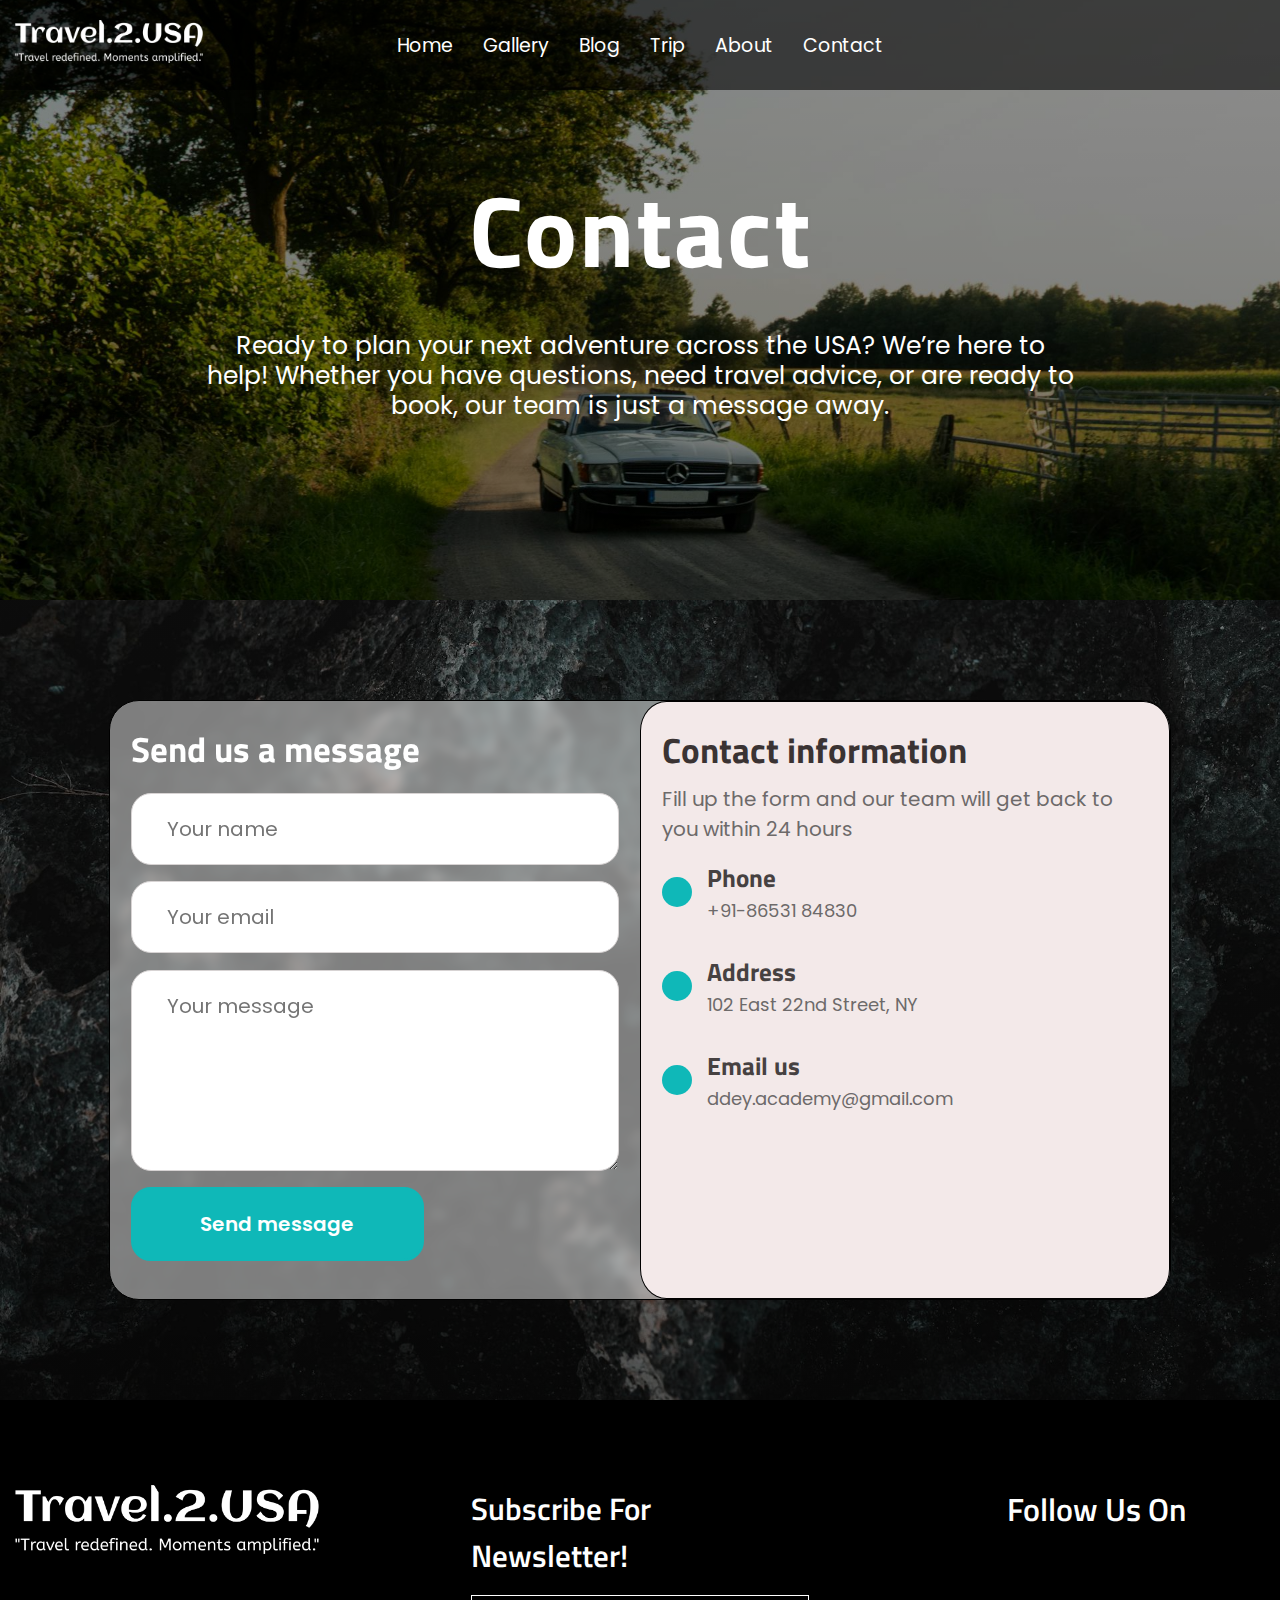
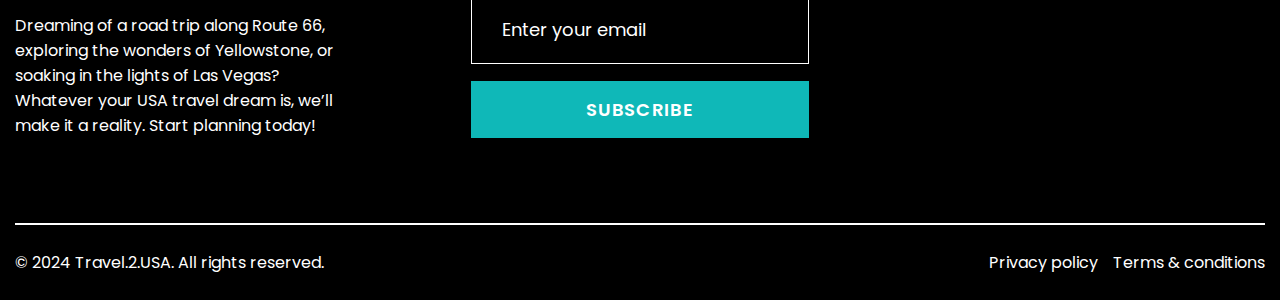
<file: contact.html>
<!DOCTYPE html>
<html lang="en">
  <head>
    <!-- meta info  -->
    <meta charset="UTF-8" />
    <meta name="viewport" content="width=device-width, initial-scale=1.0" />
    <meta name="description" content="USA travelling website" />
    <!-- title  -->
    <title>Travel.2.USA</title>
    <!-- website icon  -->
    <link rel="icon" type="image/png" href="./IMG/web-icon.png" />
    <!-- CSS Link  -->
    <link rel="stylesheet" href="./CSS/style.css" />
    <!-- Contact page CSS link  -->
    <link rel="stylesheet" href="./CSS/contact.style.css" />
    <!-- Responsive CSS link  -->
    <link rel="stylesheet" href="./CSS/responsive.css" />
    <!-- contact page responsive css link  -->
    <link rel="stylesheet" href="./CSS/contact.responsive.css" />
    <!-- Google fonts CDN  -->
    <link rel="preconnect" href="https://fonts.googleapis.com" />
    <link rel="preconnect" href="https://fonts.gstatic.com" crossorigin />
    <link
      href="https://fonts.googleapis.com/css2?family=Titillium+Web:ital,wght@0,200;0,300;0,400;0,600;0,700;0,900;1,200;1,300;1,400;1,600;1,700&display=swap"
      rel="stylesheet"
    />
    <link rel="preconnect" href="https://fonts.googleapis.com" />
    <link rel="preconnect" href="https://fonts.gstatic.com" crossorigin />
    <link
      href="https://fonts.googleapis.com/css2?family=Poppins:ital,wght@0,100;0,200;0,300;0,400;0,500;0,600;0,700;0,800;0,900;1,100;1,200;1,300;1,400;1,500;1,600;1,700;1,800;1,900&display=swap"
      rel="stylesheet"
    />
    <!-- Font awesome CDN  -->
    <link
      rel="stylesheet"
      href="https://cdnjs.cloudflare.com/ajax/libs/font-awesome/6.6.0/css/all.min.css"
      integrity="sha512-Kc323vGBEqzTmouAECnVceyQqyqdsSiqLQISBL29aUW4U/M7pSPA/gEUZQqv1cwx4OnYxTxve5UMg5GT6L4JJg=="
      crossorigin="anonymous"
      referrerpolicy="no-referrer"
    />
    <!-- Swiper CSS  -->
    <link
      rel="stylesheet"
      href="https://cdn.jsdelivr.net/npm/swiper@11/swiper-bundle.min.css"
    />
  </head>
  <body>
    <!-- header  -->
    <header>
      <!-- Navbar  -->
      <nav class="navbar">
        <div class="container">
          <div class="logo">
            <a href="./index.html"
              ><img src="./IMG/logo-white.png" alt="logo-black"
            /></a>
          </div>
          <div class="nav-menu">
            <ul>
              <li><a href="./index.html">Home</a></li>
              <li><a href="./gallery.html">Gallery</a></li>
              <li><a href="./blog.html">Blog</a></li>
              <li><a href="./trip.html">Trip</a></li>
              <li><a href="./about.html">About</a></li>
              <li><a href="./contact.html">Contact</a></li>
            </ul>
          </div>
          <div class="log-in-btn">
            <a href="./signin.html"><i class="fa-solid fa-circle-user"></i></a>
            <i class="ico fa-solid fa-bars-staggered"></i>
          </div>
        </div>
      </nav>
    </header>
    <!-- main  -->
    <main>
      <!-- Contact Banner Section  -->
      <section class="contact-banner">
        <div class="container">
          <div class="row">
            <h1>Contact</h1>
            <p>
              Ready to plan your next adventure across the USA? We’re here to
              help! Whether you have questions, need travel advice, or are ready
              to book, our team is just a message away.
            </p>
          </div>
        </div>
      </section>
      <!-- contact form section  -->
      <section class="contact-form">
        <div class="container">
          <div class="row">
            <div class="row-contact">
              <div class="row-left">
                <h2>Send us a message</h2>
                <div class="form-content">
                  <form
                    action="https://formsubmit.co/deydebjit2000@gmail.com"
                    method="post"
                  >
                    <input
                      type="text"
                      name="name"
                      placeholder="Your name"
                      required
                    />
                    <input
                      type="email"
                      name="email"
                      placeholder="Your email"
                      required
                    />
                    <input type="hidden" name="_template" value="table" />
                    <textarea
                      name="text"
                      name="msg"
                      placeholder="Your message"
                    ></textarea>
                    <button type="submit">Send message</button>
                  </form>
                </div>
              </div>
              <div class="row-right">
                <div class="headings">
                  <h3>Contact information</h3>
                  <p>
                    Fill up the form and our team will get back to you within 24
                    hours
                  </p>
                </div>
                <div class="info">
                  <i class="fa-solid fa-phone"></i>
                  <div class="info-text">
                    <h4>Phone</h4>
                    <p>+91-86531 84830</p>
                  </div>
                </div>
                <div class="info">
                  <i class="fa-solid fa-map"></i>
                  <div class="info-text">
                    <h4>Address</h4>
                    <p>102 East 22nd Street, NY</p>
                  </div>
                </div>
                <div class="info">
                  <i class="fa-solid fa-envelope"></i>
                  <div class="info-text">
                    <h4>Email us</h4>
                    <p>ddey.academy@gmail.com</p>
                  </div>
                </div>
                <div class="btns">
                  <ul>
                    <li>
                      <a href="https://www.facebook.com/"
                        ><i class="fa-brands fa-facebook"></i
                      ></a>
                    </li>
                    <li>
                      <a href="https://www.instagram.com/"
                        ><i class="fa-brands fa-instagram"></i
                      ></a>
                    </li>
                    <li>
                      <a href="https://www.linkedin.com/"
                        ><i class="fa-brands fa-linkedin"></i
                      ></a>
                    </li>
                  </ul>
                </div>
              </div>
            </div>
          </div>
        </div>
      </section>
    </main>
    <!-- footer  -->
    <footer>
      <div class="footer">
        <div class="container">
          <div class="row">
            <div class="footer-info">
              <figure>
                <img src="./IMG/logo-white.png" alt="logo-white" />
              </figure>
              <p>
                Dreaming of a road trip along Route 66, exploring the wonders of
                Yellowstone, or soaking in the lights of Las Vegas? Whatever
                your USA travel dream is, we’ll make it a reality. Start
                planning today!
              </p>
            </div>
            <div class="footer-form">
              <p class="head">Subscribe for newsletter!</p>
              <form>
                <input type="email" placeholder="Enter your email" required />
              </form>
              <a href="#">Subscribe</a>
            </div>
            <div class="footer-btns">
              <p class="head">Follow us on</p>
              <ul>
                <li>
                  <a href="https://www.facebook.com/"
                    ><i class="fa-brands fa-facebook"></i
                  ></a>
                </li>
                <li>
                  <a href="https://www.instagram.com/"
                    ><i class="fa-brands fa-instagram"></i
                  ></a>
                </li>
                <li>
                  <a href="https://x.com/"
                    ><i class="fa-brands fa-x-twitter"></i
                  ></a>
                </li>
                <li>
                  <a href="https://www.youtube.com/"
                    ><i class="fa-brands fa-youtube"></i
                  ></a>
                </li>
                <li>
                  <a href="https://telegram.org/"
                    ><i class="fa-brands fa-telegram"></i
                  ></a>
                </li>
              </ul>
            </div>
          </div>
          <div class="footer-text">
            <p>&copy; 2024 Travel.2.USA. All rights reserved.</p>
            <div class="btns">
              <ul>
                <li><a href="#">Privacy policy</a></li>
                <li><a href="#">Terms & conditions</a></li>
              </ul>
            </div>
          </div>
        </div>
      </div>
    </footer>

    <!-- Jquery CDN link  -->
    <script
      src="https://cdnjs.cloudflare.com/ajax/libs/jquery/3.7.1/jquery.min.js"
      integrity="sha512-v2CJ7UaYy4JwqLDIrZUI/4hqeoQieOmAZNXBeQyjo21dadnwR+8ZaIJVT8EE2iyI61OV8e6M8PP2/4hpQINQ/g=="
      crossorigin="anonymous"
      referrerpolicy="no-referrer"
    ></script>

    <!-- JS link  -->
    <script src="./JS/script.jquery.js"></script>
  </body>
</html>
</file>
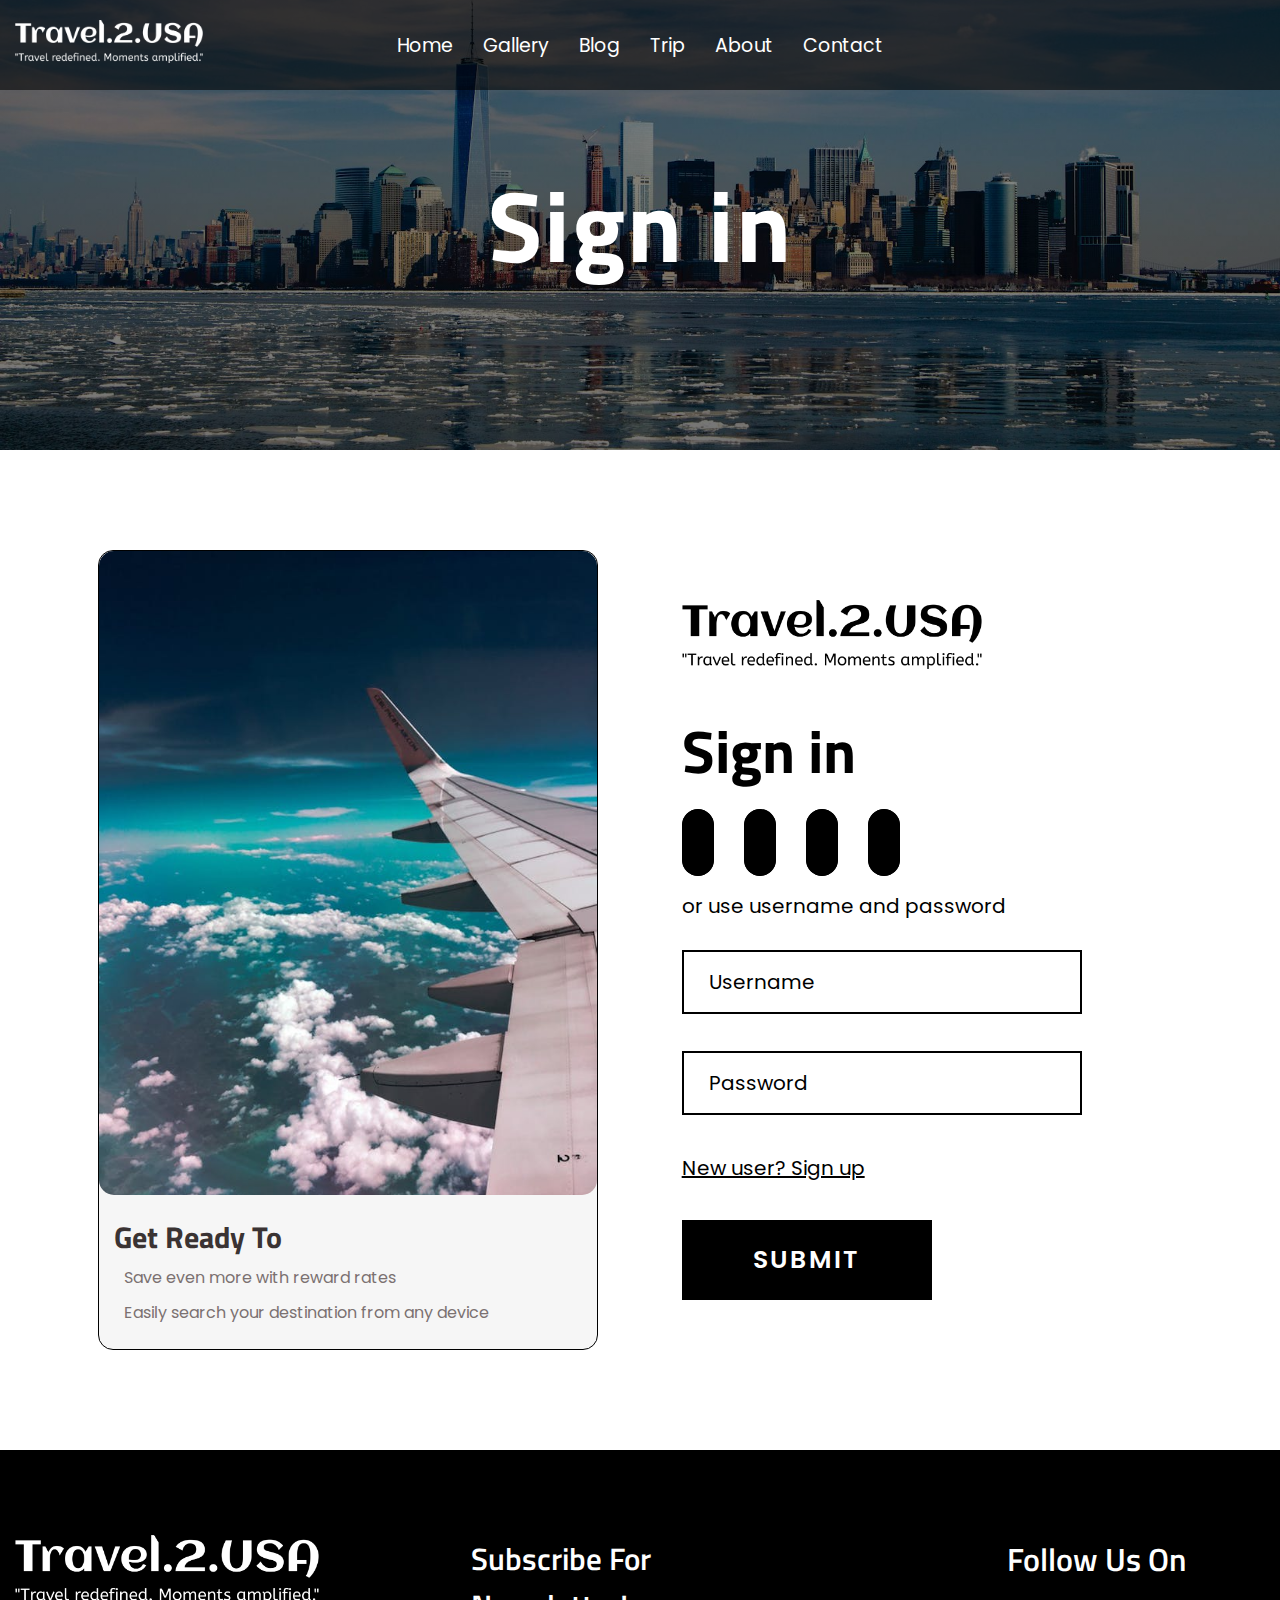
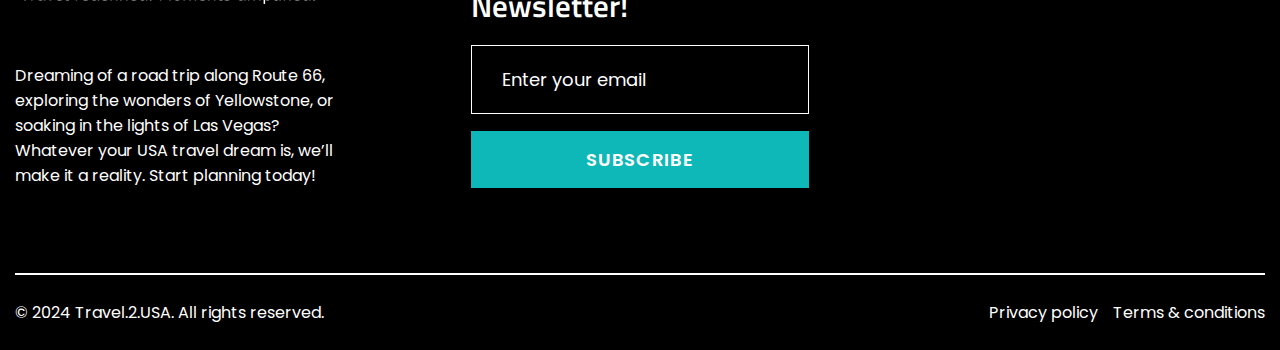
<file: signin.html>
<!DOCTYPE html>
<html lang="en">
  <head>
    <!-- meta info  -->
    <meta charset="UTF-8" />
    <meta name="viewport" content="width=device-width, initial-scale=1.0" />
    <meta name="description" content="USA travelling website" />
    <!-- title  -->
    <title>Travel.2.USA</title>
    <!-- website icon  -->
    <link rel="icon" type="image/png" href="./IMG/web-icon.png" />
    <!-- CSS Link  -->
    <link rel="stylesheet" href="./CSS/style.css" />
    <!-- Signin page CSS link  -->
    <link rel="stylesheet" href="./CSS/signin.style.css" />
    <!-- Responsive CSS link  -->
    <link rel="stylesheet" href="./CSS/responsive.css" />
    <!-- Signin page responsive CSS link  -->
    <link rel="stylesheet" href="./CSS/signin.responsive.css">
    <!-- Google fonts CDN  -->
    <link rel="preconnect" href="https://fonts.googleapis.com" />
    <link rel="preconnect" href="https://fonts.gstatic.com" crossorigin />
    <link
      href="https://fonts.googleapis.com/css2?family=Titillium+Web:ital,wght@0,200;0,300;0,400;0,600;0,700;0,900;1,200;1,300;1,400;1,600;1,700&display=swap"
      rel="stylesheet"
    />
    <link rel="preconnect" href="https://fonts.googleapis.com" />
    <link rel="preconnect" href="https://fonts.gstatic.com" crossorigin />
    <link
      href="https://fonts.googleapis.com/css2?family=Poppins:ital,wght@0,100;0,200;0,300;0,400;0,500;0,600;0,700;0,800;0,900;1,100;1,200;1,300;1,400;1,500;1,600;1,700;1,800;1,900&display=swap"
      rel="stylesheet"
    />
    <!-- Font awesome CDN  -->
    <link
      rel="stylesheet"
      href="https://cdnjs.cloudflare.com/ajax/libs/font-awesome/6.6.0/css/all.min.css"
      integrity="sha512-Kc323vGBEqzTmouAECnVceyQqyqdsSiqLQISBL29aUW4U/M7pSPA/gEUZQqv1cwx4OnYxTxve5UMg5GT6L4JJg=="
      crossorigin="anonymous"
      referrerpolicy="no-referrer"
    />
  </head>
  <body>
    <!-- header  -->
    <header>
      <!-- Navbar  -->
      <nav class="navbar">
        <div class="container">
          <div class="logo">
            <a href="./index.html"
              ><img src="./IMG/logo-white.png" alt="logo-black"
            /></a>
          </div>
          <div class="nav-menu">
            <ul>
              <li><a href="./index.html">Home</a></li>
              <li><a href="./gallery.html">Gallery</a></li>
              <li><a href="./blog.html">Blog</a></li>
              <li><a href="./trip.html">Trip</a></li>
              <li><a href="./about.html">About</a></li>
              <li><a href="./contact.html">Contact</a></li>
            </ul>
          </div>
          <div class="log-in-btn">
            <a href="./signin.html"><i class="fa-solid fa-circle-user"></i></a>
            <i class="ico fa-solid fa-bars-staggered"></i>
          </div>
        </div>
      </nav>
    </header>
    <!-- main  -->
    <main>
      <!-- Signin Banner Section  -->
      <section class="signin-banner">
        <div class="container">
          <div class="row">
            <h1>Sign in</h1>
          </div>
        </div>
      </section>
      <!-- Signin Form section  -->
      <section class="signin-form">
        <div class="container">
          <div class="row">
            <div class="row-left">
              <figure>
                <img src="./IMG/login-banner.jpg" alt="login-banner" />
              </figure>
              <div class="info">
                <h2>Get ready to</h2>
                <ul>
                  <li>
                    <i class="fa-solid fa-check"></i> Save even more with reward
                    rates
                  </li>
                  <li>
                    <i class="fa-solid fa-check"></i> Easily search your
                    destination from any device
                  </li>
                </ul>
              </div>
            </div>
            <div class="row-right">
              <figure>
                <img src="./IMG/logo-black.png" alt="logo-black" />
              </figure>
              <h3>Sign in</h3>
              <ul>
                <li>
                  <a href="https://www.facebook.com/"><i class="fa-brands fa-facebook"></i></a>
                </li>
                <li>
                  <a href="https://www.instagram.com/"><i class="fa-brands fa-instagram"></i></a>
                </li>
                <li>
                  <a href="https://x.com/"><i class="fa-brands fa-x-twitter"></i></a>
                </li>
                <li>
                  <a href="https://www.google.co.in/"><i class="fa-brands fa-google"></i></a>
                </li>
              </ul>
              <p>or use username and password</p>
              <form>
                <input type="text" placeholder="Username" />
                <input type="password" placeholder="Password" />
                <a href="./signup.html">New user? Sign up</a>
                <input type="submit" value="Submit" />
              </form>
            </div>
          </div>
        </div>
      </section>
    </main>
    <!-- footer  -->
    <footer>
      <div class="footer">
        <div class="container">
          <div class="row">
            <div class="footer-info">
              <figure>
                <img src="./IMG/logo-white.png" alt="logo-white" />
              </figure>
              <p>
                Dreaming of a road trip along Route 66, exploring the wonders of
                Yellowstone, or soaking in the lights of Las Vegas? Whatever
                your USA travel dream is, we’ll make it a reality. Start
                planning today!
              </p>
            </div>
            <div class="footer-form">
              <p class="head">Subscribe for newsletter!</p>
              <form>
                <input type="email" placeholder="Enter your email" required />
              </form>
              <a href="#">Subscribe</a>
            </div>
            <div class="footer-btns">
              <p class="head">Follow us on</p>
              <ul>
                <li>
                  <a href="https://www.facebook.com/"><i class="fa-brands fa-facebook"></i></a>
                </li>
                <li>
                  <a href="https://www.instagram.com/"><i class="fa-brands fa-instagram"></i></a>
                </li>
                <li>
                  <a href="https://www.x.com/"><i class="fa-brands fa-x-twitter"></i></a>
                </li>
                <li>
                  <a href="https://www.youtube.com/"><i class="fa-brands fa-youtube"></i></a>
                </li>
                <li>
                  <a href="https://www.telegram.org/"><i class="fa-brands fa-telegram"></i></a>
                </li>
              </ul>
            </div>
          </div>
          <div class="footer-text">
            <p>&copy; 2024 Travel.2.USA. All rights reserved.</p>
            <div class="btns">
              <ul>
                <li><a href="#">Privacy policy</a></li>
                <li><a href="#">Terms & conditions</a></li>
              </ul>
            </div>
          </div>
        </div>
      </div>
    </footer>
  </body>
</html>
</file>
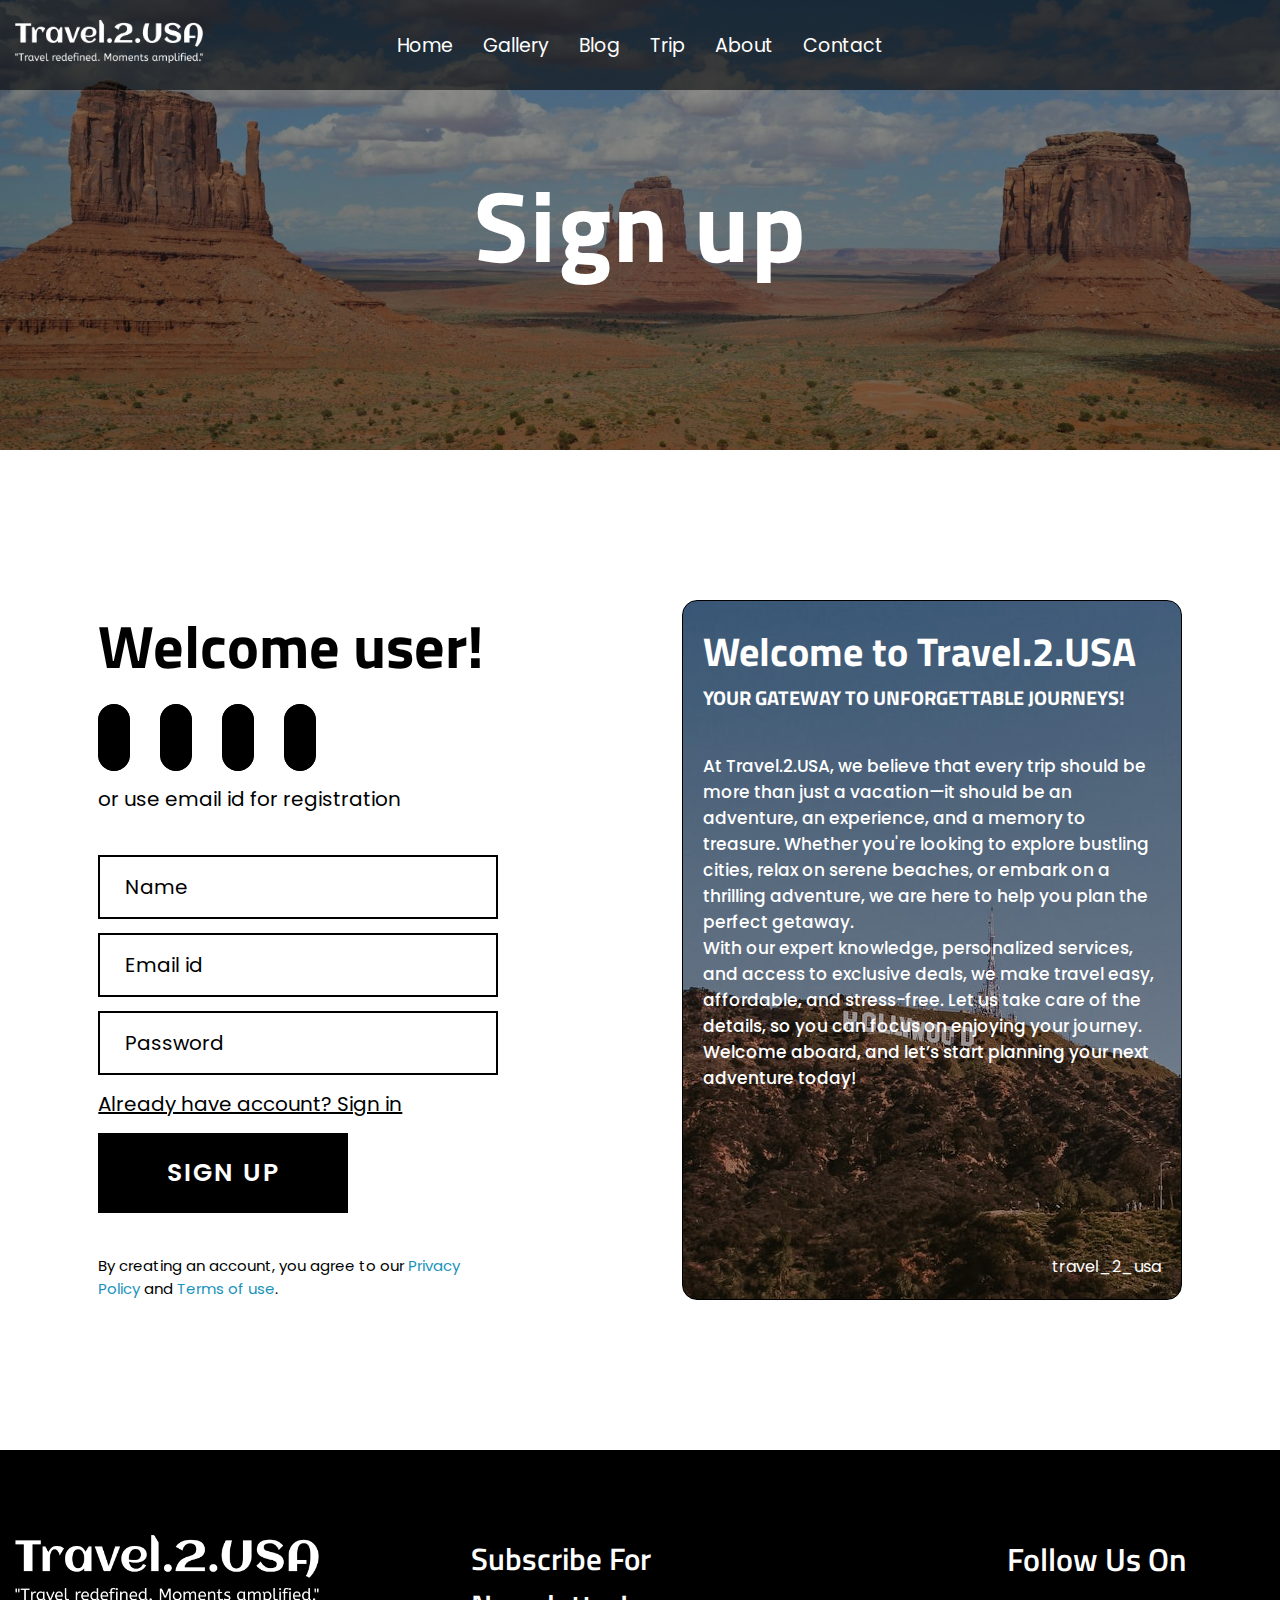
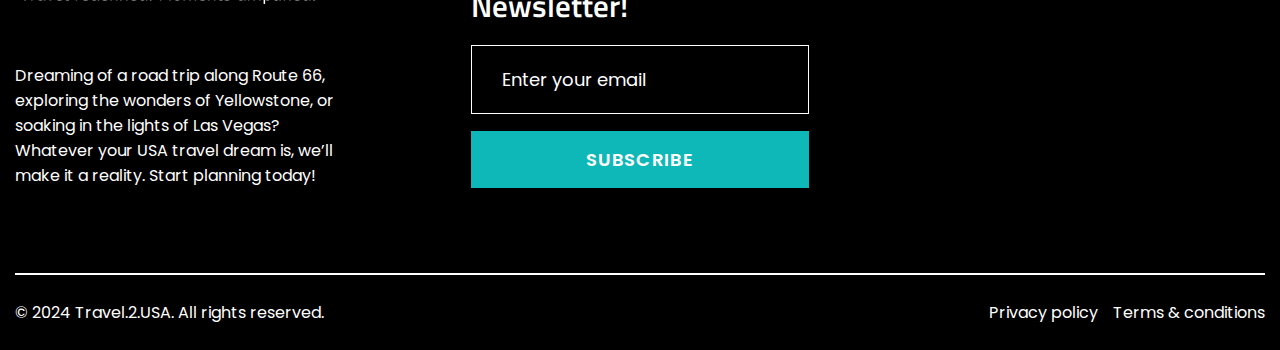
<file: signup.html>
<!DOCTYPE html>
<html lang="en">
  <head>
    <!-- meta info  -->
    <meta charset="UTF-8" />
    <meta name="viewport" content="width=device-width, initial-scale=1.0" />
    <meta name="description" content="USA travelling website" />
    <!-- title  -->
    <title>Travel.2.USA</title>
    <!-- website icon  -->
    <link rel="icon" type="image/png" href="./IMG/web-icon.png" />
    <!-- CSS Link  -->
    <link rel="stylesheet" href="./CSS/style.css" />
    <!-- Sign up page CSS link  -->
    <link rel="stylesheet" href="./CSS/signup.style.css" />
    <!-- Responsive CSS link  -->
    <link rel="stylesheet" href="./CSS/responsive.css" />
    <!-- signup page responsive css link -->
    <link rel="stylesheet" href="./CSS/signup.responsive.css" />
    <!-- Google fonts CDN  -->
    <link rel="preconnect" href="https://fonts.googleapis.com" />
    <link rel="preconnect" href="https://fonts.gstatic.com" crossorigin />
    <link
      href="https://fonts.googleapis.com/css2?family=Titillium+Web:ital,wght@0,200;0,300;0,400;0,600;0,700;0,900;1,200;1,300;1,400;1,600;1,700&display=swap"
      rel="stylesheet"
    />
    <link rel="preconnect" href="https://fonts.googleapis.com" />
    <link rel="preconnect" href="https://fonts.gstatic.com" crossorigin />
    <link
      href="https://fonts.googleapis.com/css2?family=Poppins:ital,wght@0,100;0,200;0,300;0,400;0,500;0,600;0,700;0,800;0,900;1,100;1,200;1,300;1,400;1,500;1,600;1,700;1,800;1,900&display=swap"
      rel="stylesheet"
    />
    <!-- Font awesome CDN  -->
    <link
      rel="stylesheet"
      href="https://cdnjs.cloudflare.com/ajax/libs/font-awesome/6.6.0/css/all.min.css"
      integrity="sha512-Kc323vGBEqzTmouAECnVceyQqyqdsSiqLQISBL29aUW4U/M7pSPA/gEUZQqv1cwx4OnYxTxve5UMg5GT6L4JJg=="
      crossorigin="anonymous"
      referrerpolicy="no-referrer"
    />
  </head>
  <body>
    <!-- header  -->
    <header>
      <!-- Navbar  -->
      <nav class="navbar">
        <div class="container">
          <div class="logo">
            <a href="./index.html"
              ><img src="./IMG/logo-white.png" alt="logo-black"
            /></a>
          </div>
          <div class="nav-menu">
            <ul>
              <li><a href="./index.html">Home</a></li>
              <li><a href="./gallery.html">Gallery</a></li>
              <li><a href="./blog.html">Blog</a></li>
              <li><a href="./trip.html">Trip</a></li>
              <li><a href="./about.html">About</a></li>
              <li><a href="./contact.html">Contact</a></li>
            </ul>
          </div>
          <div class="log-in-btn">
            <a href="./signin.html"><i class="fa-solid fa-circle-user"></i></a>
            <i class="ico fa-solid fa-bars-staggered"></i>
          </div>
        </div>
      </nav>
    </header>
    <!-- main  -->
    <main>
      <!-- Signup Banner section  -->
      <section class="signup-banner">
        <div class="container">
          <div class="row">
            <h1>Sign up</h1>
          </div>
        </div>
      </section>
      <!-- Signup Form section  -->
      <section class="signup-form">
        <div class="container">
          <div class="row">
            <div class="row-left">
              <h2>Welcome user!</h2>
              <ul>
                <li>
                  <a href="https://www.facebook.com/"
                    ><i class="fa-brands fa-facebook"></i
                  ></a>
                </li>
                <li>
                  <a href="https://www.instagram.com/"
                    ><i class="fa-brands fa-instagram"></i
                  ></a>
                </li>
                <li>
                  <a href="https://www.x.com/"
                    ><i class="fa-brands fa-x-twitter"></i
                  ></a>
                </li>
                <li>
                  <a href="https://www.google.co.in/"
                    ><i class="fa-brands fa-google"></i
                  ></a>
                </li>
              </ul>
              <p>or use email id for registration</p>
              <form>
                <input type="text" placeholder="Name" />
                <input type="email" placeholder="Email id" />
                <input type="password" placeholder="Password" />
                <a href="./signin.html">Already have account? Sign in</a>
                <input type="submit" value="Sign up" />
              </form>
              <p class="bottom">
                By creating an account, you agree to our
                <a href="#">Privacy Policy</a> and <a href="#">Terms of use</a>.
              </p>
            </div>
            <div class="row-right">
              <div class="note">
                <h3>Welcome to Travel.2.USA</h3>
                <h4>Your gateway to unforgettable journeys!</h4>
                <p>
                  At Travel.2.USA, we believe that every trip should be more
                  than just a vacation—it should be an adventure, an experience,
                  and a memory to treasure. Whether you're looking to explore
                  bustling cities, relax on serene beaches, or embark on a
                  thrilling adventure, we are here to help you plan the perfect
                  getaway.
                </p>
                <p>
                  With our expert knowledge, personalized services, and access
                  to exclusive deals, we make travel easy, affordable, and
                  stress-free. Let us take care of the details, so you can focus
                  on enjoying your journey. Welcome aboard, and let’s start
                  planning your next adventure today!
                </p>
              </div>
              <a href="https://www.instagram.com/"
                ><i class="fa-brands fa-instagram"></i> travel_2_usa</a
              >
            </div>
          </div>
        </div>
      </section>
    </main>
    <!-- footer  -->
    <footer>
      <div class="footer">
        <div class="container">
          <div class="row">
            <div class="footer-info">
              <figure>
                <img src="./IMG/logo-white.png" alt="logo-white" />
              </figure>
              <p>
                Dreaming of a road trip along Route 66, exploring the wonders of
                Yellowstone, or soaking in the lights of Las Vegas? Whatever
                your USA travel dream is, we’ll make it a reality. Start
                planning today!
              </p>
            </div>
            <div class="footer-form">
              <p class="head">Subscribe for newsletter!</p>
              <form>
                <input type="email" placeholder="Enter your email" required />
              </form>
              <a href="#">Subscribe</a>
            </div>
            <div class="footer-btns">
              <p class="head">Follow us on</p>
              <ul>
                <li>
                  <a href="https://www.facebook.com/"
                    ><i class="fa-brands fa-facebook"></i
                  ></a>
                </li>
                <li>
                  <a href="https://www.instagram.com/"
                    ><i class="fa-brands fa-instagram"></i
                  ></a>
                </li>
                <li>
                  <a href="https://www.x.com/"
                    ><i class="fa-brands fa-x-twitter"></i
                  ></a>
                </li>
                <li>
                  <a href="https://www.youtube.com/"
                    ><i class="fa-brands fa-youtube"></i
                  ></a>
                </li>
                <li>
                  <a href="https://www.telegram.org/"
                    ><i class="fa-brands fa-telegram"></i
                  ></a>
                </li>
              </ul>
            </div>
          </div>
          <div class="footer-text">
            <p>&copy; 2024 Travel.2.USA. All rights reserved.</p>
            <div class="btns">
              <ul>
                <li><a href="#">Privacy policy</a></li>
                <li><a href="#">Terms & conditions</a></li>
              </ul>
            </div>
          </div>
        </div>
      </div>
    </footer>

    <!-- Jquery CDN link  -->
    <script
      src="https://cdnjs.cloudflare.com/ajax/libs/jquery/3.7.1/jquery.min.js"
      integrity="sha512-v2CJ7UaYy4JwqLDIrZUI/4hqeoQieOmAZNXBeQyjo21dadnwR+8ZaIJVT8EE2iyI61OV8e6M8PP2/4hpQINQ/g=="
      crossorigin="anonymous"
      referrerpolicy="no-referrer"
    ></script>

    <!-- JS link  --->
    <script src="./JS/script.jquery.js"></script>
  </body>
</html>
</file>
<file: CSS/style.css>
/* ========================== Custom CSS =========================== */
* {
  padding: 0;
  margin: 0;
  box-sizing: border-box;
  scroll-behavior: smooth;
}
section,
.row {
  display: flex;
  justify-content: center;
  align-items: center;
}
.container {
  max-width: 1350px;
  padding: 0 15px;
  margin: 0 auto;
  width: 100%;
}
li {
  list-style: none;
}
a {
  text-decoration: none;
}
h1,
h2,
h3,
h4,
h5 {
  font-family: "Titillium Web", sans-serif;
}
body {
  font-family: "Poppins", sans-serif;
  font-size: 16px;
}

/* ============================= Navbar ============================== */
.navbar {
  width: 100%;
  height: 90px;
  padding: 16px 0;
  position: absolute;
  z-index: 1;
  background-color: #00000091;
}
.navbar .container {
  display: flex;
  justify-content: space-between;
  align-items: center;
  width: 100%;
  height: 100%;
}
.navbar .container .logo {
  width: 15%;
  height: 100%;
  display: flex;
  justify-content: center;
  align-items: center;
}
.navbar .container .logo img {
  width: 100%;
}
.navbar .container .nav-menu ul {
  display: flex;
}
.navbar .container .nav-menu ul li {
  margin: 0 15px;
  position: relative;
}
.navbar .container .nav-menu ul li a {
  font-size: 19px;
  color: #fff;
}
.navbar .container .nav-menu ul li a::after {
  content: "";
  position: absolute;
  background-color: #fff;
  height: 2px;
  width: 0;
  top: 90%;
  right: 0;
  left: 50%;
  transform: translate(-50%);
  transition: all 1s ease;
}
.navbar .container .nav-menu ul li a:hover::after {
  width: 100%;
}
.navbar .container .log-in-btn {
  width: 15%;
  height: 60%;
  display: flex;
  justify-content: center;
  align-items: center;
}
.navbar .container .log-in-btn a {
  color: #fff;
  font-size: 20px;
}
.navbar .container .log-in-btn a i {
  font-size: 25px;
}
.navbar .container .log-in-btn a:hover {
  color: rgb(15, 184, 184);
  transition: all 0.3s ease-in-out;
}
.navbar .container .log-in-btn .ico{
  display: none;
}

/* ========================== Banner section ========================== */
.banner {
  min-height: 1024px;
  position: relative;
  overflow: hidden;
}
.banner-video{
  position: absolute;
  z-index: -1;
}
.banner .container {
  display: flex;
  justify-content: center;
  align-items: center;
  width: 100%;
  height: 100%;
}
.banner .container .row {
  display: flex;
  justify-content: center;
  align-items: center;
  flex-direction: column;
  width: 100%;
  height: 100%;
}
.banner .container .row .banner-title {
  display: flex;
  justify-content: center;
  align-items: center;
  flex-direction: column;
  width: 100%;
  height: 40%;
  padding: 30px 0;
}
.banner .container .row .banner-title h1 {
  font-size: 70px;
  color: #fff;
  text-align: center;
  width: 40%;
  animation: fade-in-top 1.8s;
  animation-timing-function: ease;
}

@keyframes fade-in-top {
  0% {
    transform: translateY(-500px);
    opacity: 0;
  }
  100% {
    opacity: 1;
  }
}

.banner .container .row .banner-title p {
  color: #fff;
  font-size: 22px;
  text-align: center;
  width: 60%;
  margin: 15px;
  line-height: 1.6;
  font-weight: 500;
}

.banner .container .row .banner-form {
  height: 20%;
  width: 70%;
  display: flex;
  justify-content: space-evenly;
  align-items: center;
  flex-direction: column;
  /* background-color: rgba(62, 56, 56, 0.647); */
  border: 1.5px solid #f7f7f78a;
  border-radius: 0 25px;
  backdrop-filter: blur(5px);
}
.banner .container .row .banner-form h2 {
  font-size: 30px;
  letter-spacing: 1.3px;
  color: #fff;
  text-align: center;
  text-transform: capitalize;
  padding: 30px 0;
}
.banner .container .row .banner-form form{
  width: 100%;
  display: flex;
  justify-content: space-evenly;
  padding-bottom: 30px;
}
.banner .container .row .banner-form form .form-control {
  outline: none;
  border: none;
  border: 1px solid #fff;
  padding: 15px 20px;
  background: transparent;
  border-radius: 5px;
}
.banner .container .row .banner-form form input[type="date"],
.banner .container .row .banner-form form input[type="text"],
.banner .container .row .banner-form form input[type="number"] {
  color: #fff;
  font-size: 18px;
  font-family: "Poppins", sans-serif;
  text-transform: uppercase;
}
.banner .container .row .banner-form form input::placeholder {
  font-size: 18px;
  font-family: "Poppins", sans-serif;
  border-radius: 5px;
  color: #fff;
}
.banner .container .row .banner-form form input[type="date"]::placeholder {
  color: #fff;
}
.banner .container .row .banner-form form .btn {
  background-color: rgb(15, 184, 184);
  border-radius: 5px;
  color: #fff;
  padding: 18px 20px;
  outline: none;
  border: none;
  font-size: 16px;
  font-weight: 600;
  letter-spacing: 1px;
  text-transform: uppercase;
  font-family: "Poppins", sans-serif;
}
.banner .container .row .banner-form form .btn:hover {
  opacity: 0.8;
  transition: all 0.5s ease-in-out;
}
::-webkit-calendar-picker-indicator {
  filter: invert(1);
}

/* ====================== Featured section ========================== */
.featured {
  height: 1350px;
  background-color: #e9f0f1;
}
.featured .container {
  display: flex;
  justify-content: center;
  align-items: center;
  width: 100%;
  height: 100%;
}
.featured .container .row {
  width: 100%;
  height: 100%;
  justify-content: center;
  flex-direction: column;
}
.featured .container .row .featured-head {
  height: 9%;
  width: 100%;
  display: flex;
  justify-content: center;
  align-items: center;
  flex-direction: column;
}
.featured .container .row .featured-head .sm-title {
  text-transform: uppercase;
  letter-spacing: 1.5px;
  font-size: 30px;
  color: #7b7171;
  text-align: center;
  animation: fade-left 2s;
  animation-timing-function: ease;
  animation-timeline: view();
}
@keyframes fade-left{
  0%{
    transform: translateX(-200px);
    opacity: 0;
  }
  100%{
    opacity: 1;
  }
}
.featured .container .row .featured-head .bg-title {
  font-size: 55px;
  text-transform: uppercase;
  letter-spacing: 2px;
  text-align: center;
  animation: fade-right 2s;
  animation-timing-function: ease;
  animation-timeline: view();
}
@keyframes fade-right{
  0%{
    transform: translateX(200px);
    opacity: 0;
  }
  100%{
    opacity: 1;
  }
}
.featured .container .row .featured-row {
  height: 75%;
  width: 100%;
  display: flex;
  justify-content: center;
  flex-direction: column;
}
.featured .container .row .featured-row .row-cards {
  width: 100%;
  height: 25%;
  display: flex;
  justify-content: space-between;
  margin: 15px 0;
}
.featured .container .row .featured-row .row-cards .card {
  height: 100%;
  width: 32%;
  display: flex;
  justify-content: end;
  flex-direction: column;
  position: relative;
  overflow: hidden;
  padding: 1%;
  cursor: pointer;
  box-shadow: 1px 2px 10px;
  /* border-radius: 15px; */
  filter: grayscale(0);
}
.featured .container .row .featured-row .row-cards .card #card-name {
  position: absolute;
  visibility: visible;
  transition: all 0s ease;
}
.featured .container .row .featured-row .row-cards .card .card-content {
  position: absolute;
  top: 100%;
  height: 85%;
  opacity: 0;
  z-index: 1;
  left: 0;
  transition: all 0.5s ease;
  padding: 10px;
  background-color: rgba(0, 0, 0, 0.267);
}
.featured .container .row .featured-row .row-cards .card:hover {
  #card-name {
    top: -100%;
    opacity: 0;
  }
  .card-content {
    top: 45%;
    opacity: 1;
  }

  filter: grayscale(0.7);
  transition: all 0.3s ease-in;
}
.featured .container .row .featured-row .row-cards .card h3 {
  color: #fff;
  padding-bottom: 10px;
  font-size: 23px;
}
.featured .container .row .featured-row .row-cards .card p {
  color: #fff;
}
.featured .container .row .featured-row .row-cards #card-1 {
  background: linear-gradient(rgba(0, 0, 0, 0.28), rgba(0, 0, 0, 0.211)),
    url(../IMG/las-vegas.jpg);
  background-repeat: no-repeat;
  background-size: cover;
}
.featured .container .row .featured-row .row-cards #card-2 {
  background: linear-gradient(rgba(0, 0, 0, 0.28), rgba(0, 0, 0, 0.211)),
    url(../IMG/new-york.jpg);
  background-repeat: no-repeat;
  background-size: cover;
}
.featured .container .row .featured-row .row-cards #card-3 {
  background: linear-gradient(rgba(0, 0, 0, 0.28), rgba(0, 0, 0, 0.211)),
    url(../IMG/grand-canyon.jpg);
  background-repeat: no-repeat;
  background-size: cover;
}
.featured .container .row .featured-row .row-cards #card-4 {
  background: linear-gradient(rgba(0, 0, 0, 0.28), rgba(0, 0, 0, 0.211)),
    url(../IMG/hawaii.jpg);
  background-repeat: no-repeat;
  background-size: cover;
}
.featured .container .row .featured-row .row-cards #card-5 {
  background: linear-gradient(rgba(0, 0, 0, 0.28), rgba(0, 0, 0, 0.211)),
    url(../IMG/yellowstone-np.jpg);
  background-repeat: no-repeat;
  background-size: cover;
}
.featured .container .row .featured-row .row-cards #card-6 {
  background: linear-gradient(rgba(0, 0, 0, 0.28), rgba(0, 0, 0, 0.211)),
    url(../IMG/orlando.jpg);
  background-repeat: no-repeat;
  background-size: cover;
}
.featured .container .row .featured-row .row-cards #card-7 {
  background: linear-gradient(rgba(0, 0, 0, 0.28), rgba(0, 0, 0, 0.211)),
    url(../IMG/miami.jpg);
  background-repeat: no-repeat;
  background-size: cover;
}
.featured .container .row .featured-row .row-cards #card-8 {
  background: linear-gradient(rgba(0, 0, 0, 0.28), rgba(0, 0, 0, 0.211)),
    url(../IMG/texas.jpg);
  background-repeat: no-repeat;
  background-size: cover;
}
.featured .container .row .featured-row .row-cards #card-9 {
  background: linear-gradient(rgba(0, 0, 0, 0.28), rgba(0, 0, 0, 0.211)),
    url(../IMG/Los\ Angeles.jpg);
  background-repeat: no-repeat;
  background-size: cover;
}

/* ======================= Services section ============================ */
.services {
  height: 705px;
  background: linear-gradient(rgba(0, 0, 0, 0.299), rgba(0, 0, 0, 0.367)),
    url(../IMG/services.jpg);
  background-position: center;
  background-size: cover;
  background-repeat: no-repeat;
}
.services .container {
  height: 100%;
  width: 100%;
  display: flex;
  justify-content: center;
  align-items: center;
}
.services .container .row {
  width: 100%;
  height: 80%;
  justify-content: space-between;
  flex-direction: column;
}
.services .container .row .row-head {
  display: flex;
  justify-content: center;
  align-items: center;
  flex-direction: column;
  width: 100%;
  height: 25%;
}
.services .container .row .row-head .sm-heading {
  color: #fff;
  text-transform: capitalize;
  font-size: 35px;
}
.services .container .row .row-head h2 {
  color: #fff;
  text-transform: uppercase;
  font-size: 50px;
  letter-spacing: 20px;
  opacity: 0.6;
  text-align: center;
}
.services .container .row .row-content {
  width: 100%;
  height: 70%;
  display: flex;
  justify-content: space-between;
  align-items: center;
}
.services .container .row .row-content .card {
  width: 30%;
  height: 100%;
  display: flex;
  flex-direction: column;
  justify-content: space-around;
  align-items: center;
  background-color: rgba(0, 0, 0, 0.418);
  padding: 2%;
}
.services .container .row .row-content .card {
  i {
    color: #fff;
    font-size: 40px;
  }
  h3 {
    color: #fff;
    font-size: 35px;
    letter-spacing: 1px;
  }
  p {
    color: #fff;
    text-align: center;
  }
  a {
    font-size: 16px;
    font-weight: 600;
    color: #fff;
    text-transform: uppercase;
    background-color: green;
    padding: 10px 15px;
  }
  a:hover {
    background-color: rgba(0, 128, 0, 0.737);
    transition: all 0.3s ease-in-out;
  }
}

/* =================== Testimonials section ======================== */
.testimonials {
  height: 660px;
  background-color: #f7f7f7;
}
.testimonials .container {
  width: 100%;
  height: 100%;
  display: flex;
  justify-self: center;
  align-items: center;
  /* padding: 20px 0; */
}
.testimonials .container .row {
  flex-direction: column;
  justify-content: space-evenly;
  width: 100%;
  height: 100%;
}
.testimonials .container .row .row-head {
  width: 50%;
  height: 25%;
  display: flex;
  justify-content: center;
  align-items: center;
}
.testimonials .container .row .row-head h2 {
  font-size: 50px;
  text-transform: uppercase;
  letter-spacing: 2px;
  text-align: center;
  opacity: 0.5;
}
.testimonials .container .row .row-content {
  width: 100%;
  height: 55%;
}

/*============== Swiper  =============*/
.swiper {
  width: 72%;
  height: 100%;
}

.swiper-slide {
  height: 100% !important;
  width: 100%;
  display: flex !important;
  justify-content: space-between !important;
  align-items: center !important;
  flex-direction: column !important;
  padding: 40px;
}
.swiper-slide p {
  font-style: italic;
  text-align: center;
  font-size: 25px;
  padding-bottom: 20px !important;
}
.swiper-slide p .q-left {
  padding-right: 1%;
}
.swiper-slide p .q-right {
  padding-left: 1%;
}
.swiper-slide h3 {
  font-size: 25px;
  letter-spacing: 1px;
}
.swiper-slide img {
  display: block;
  width: 100%;
  height: 100%;
  object-fit: cover;
}
.swiper-slide .rating i {
  font-size: 27px;
  color: rgb(255, 200, 2);
}

/* ======================== Review section =========================== */
.review {
  height: 800px;
  position: relative;
  overflow: hidden;
}
.back-video {
  position: absolute;
  z-index: -1;
}
.review .container {
  display: flex;
  justify-content: center;
  align-items: center;
  width: 100%;
  height: 100%;
}
.review .container .row {
  flex-direction: column;
  width: 70%;
  height: 100%;
  justify-content: space-evenly;
}
.review .container .row h2 {
  font-size: 60px;
  text-transform: uppercase;
  letter-spacing: 1px;
  color: #fff;
}
.review .container .row .review-form {
  height: 70%;
  width: 100%;
  display: flex;
  justify-content: center;
  align-items: center;
}
.review .container .row .review-form form {
  width: 100%;
  height: 100%;
  display: flex;
  justify-content: center;
  align-items: center;
  flex-direction: column;
}
.review .container .row .review-form textarea {
  width: 100%;
  height: 80%;
  border: none;
  color: #fff;
  font-size: 25px;
  border: 2px solid #fff;
  border-radius: 20px;
  background: rgba(116, 115, 115, 0.19);
  padding: 20px;
  font-size: 18px;
  font-family: "Poppins", sans-serif;
}
.review .container .row .review-form textarea::placeholder {
  color: #fff;
  font-size: 20px;
  text-align: center;
}
.review .container .row .review-form form input[type="text"] {
  width: 80%;
  padding: 30px 25px;
  background: rgba(116, 115, 115, 0.19);
  border: 1.5px solid #fff;
  font-size: 22px;
  color: #fff;
}
.review .container .row .review-form form input::placeholder {
  font-family: "Poppins", sans-serif;
  font-size: 22px;
  color: #fff;
}
.review .container .row .review-form form p {
  font-size: 25px;
  color: #fff;
  padding: 10px 0;
}
.review .container .row .review-form form .rating .star {
  color: #d6d3d3;
  padding-bottom: 20px;
  font-size: 25px;
}
.review .container .row .review-form form input[type="submit"] {
  padding: 25px 35px;
  width: 30%;
  background-color: rgb(15, 184, 184);
  color: #fff;
  font-size: 30px;
  font-weight: 600;
  letter-spacing: 1.3px;
  text-transform: uppercase;
  border: none;
  border: 1.5px solid #000;
  cursor: pointer;
}
.review .container .row .review-form form input[type="submit"]:hover {
  background-color: #fff;
  color: #000;
  transition: all 0.3s ease;
}

/* ======================= Follow section ==================== */
.follow-us {
  height: 800px;
  background: linear-gradient(rgba(0, 0, 0, 0.384), rgba(0, 0, 0, 0.27)),
    url(../IMG/follow-bg.jpg);
  background-size: cover;
  background-repeat: no-repeat;
  background-position: center;
}
.follow-us .container {
  display: flex;
  justify-content: center;
  align-items: center;
  height: 100%;
  width: 100%;
}
.follow-us .container .row {
  flex-direction: column;
  width: 100%;
  height: 100%;
  justify-content: space-evenly;
}
.follow-us .container .row .headings {
  display: flex;
  justify-content: space-between;
  align-items: center;
  width: 100%;
  height: 20%;
  border-bottom: 2px solid #fff;
}
.follow-us .container .row .headings h2 {
  font-size: 40px;
  color: #ffffff69;
  text-transform: capitalize;
}
.follow-us .container .row .headings .highlight {
  text-transform: uppercase;
  font-weight: 800;
  letter-spacing: 2px;
  background-image: linear-gradient(
    to right,
    rgb(211, 211, 211),
    rgb(248, 127, 216)
  );
  -webkit-background-clip: text;
  color: transparent;
}
.follow-us .container .row .headings p {
  font-size: 30px;
  color: #fff;
}
.follow-us .container .row .headings p .ico {
  background: #833ab4;
  background: linear-gradient(to right, #833ab4, #fd1d1d, #fcb045);
  -webkit-background-clip: text;
  color: transparent;
}
.follow-us .container .row .posts {
  display: flex;
  justify-content: space-between;
  width: 100%;
  height: 42%;
}
.follow-us .container .row .posts figure {
  width: 23%;
  overflow: hidden;
}
.follow-us .container .row .posts figure img {
  width: 100%;
  object-fit: cover;
  box-shadow: 1px 5px 20px;
  filter: grayscale(1);
  cursor: pointer;
  transition: all 0.3s ease-in;
}
.follow-us .container .row .posts figure:hover img {
  filter: grayscale(0);
  transform: scale(1.2);
}

/* ===================== FAQs section =============================== */
.faq-s {
  height: 1050px;
}
.faq-s .container {
  height: 100%;
  width: 100%;
  display: flex;
  justify-content: center;
  align-items: center;
}
.faq-s .container .row {
  width: 100%;
  height: 80%;
  display: flex;
  flex-direction: column;
  align-items: center;
  justify-content: space-between;
}
.faq-s .container .row .head {
  height: 20%;
  display: flex;
  justify-content: center;
  align-items: center;
  flex-direction: column;
}
.faq-s .container .row .head h2 {
  font-size: 45px;
  text-transform: capitalize;
}
.faq-s .container .row .head p {
  font-size: 25px;
  text-align: center;
}
.faq-s .container .row .wrap {
  display: flex;
  justify-content: center;
  align-items: center;
  height: 70%;
  width: 70%;
}
.faq-s .container .row .wrap .faq {
  height: 100%;
  width: 85%;
  display: flex;
  justify-content: space-around;
  align-items: center;
  flex-direction: column;
}
.faq-s .container .row .wrap .faq .box {
  width: 100%;
  border-bottom: 1px solid #00bfff;
  padding: 20px 0;
  cursor: pointer;
}
.faq-s .container .row .wrap .faq .box h3 {
  position: relative;
  display: block;
  font-size: 25px;
}
.faq-s .container .row .wrap .faq .box h3::after {
  position: absolute;
  font-family: fontAwesome;
  content: "\f078";
  color: #00bfff;
  top: 0;
  right: 0;
  bottom: 0;
  transition: 0.3 linear;
}
.faq-s .container .row .wrap .faq .box .ans p {
  font-size: 16px;
  line-height: 1.5;
}
.faq-s .container .row .wrap .faq .box .ans {
  margin-top: 10px;
  display: none;
}
.faq-s .container .row .wrap .faq .box .active.ques h3::after {
  transform: rotate(180deg);
  transition: all 0.3s ease-in-out;
}

/* ============================ Footer ============================== */

.footer {
  height: 500px;
  background-color: #000;
}
.footer .container {
  display: flex;
  justify-content: center;
  align-items: center;
  flex-direction: column;
  width: 100%;
  height: 100%;
}
.footer .container .row {
  width: 100%;
  height: 100%;
  justify-content: space-between;
  border-bottom: 2px solid #fff;
}
.footer .container .row .footer-info {
  height: 60%;
  width: 27%;
  display: flex;
  flex-direction: column;
  justify-content: space-between;
}
.footer .container .row .footer-info figure {
  width: 90%;
}
.footer .container .row .footer-info figure img {
  width: 100%;
}
.footer .container .row .footer-info p {
  color: #fff;
}
.footer .container .row .footer-form {
  height: 60%;
  width: 27%;
  display: flex;
  justify-content: space-between;
  flex-direction: column;
  align-items: center;
}
.footer .container .row .footer-form .head {
  color: #fff;
  font-size: 31px;
  text-transform: capitalize;
  font-family: "Titillium Web", sans-serif;
  font-weight: 600;
}
.footer .container .row .footer-form form {
  width: 100%;
}
.footer .container .row .footer-form form input[type="email"] {
  border: none;
  outline: none;
  background-color: #000;
  color: #fff;
  font-size: 18px;
  font-family: "Poppins", sans-serif;
  border: 1px solid #fff;
  width: 100%;
  padding: 20px 30px;
}
.footer .container .row .footer-form form input::placeholder {
  font-size: 18px;
  color: #fff;
  font-family: "Poppins", sans-serif;
}
.footer .container .row .footer-form a {
  color: #fff;
  width: 100%;
  text-align: center;
  font-size: 18px;
  letter-spacing: 1.3px;
  text-transform: uppercase;
  font-weight: 600;
  background-color: rgb(15, 184, 184);
  padding: 15px 25px;
}
.footer .container .row .footer-form a:hover {
  background-color: rgb(11, 141, 141);
  transition: all 0.3s ease-in-out;
}
.footer .container .row .footer-btns {
  height: 60%;
  width: 27%;
  display: flex;
  flex-direction: column;
  justify-content: start;
  align-items: center;
}
.footer .container .row .footer-btns .head {
  color: #fff;
  font-size: 32px;
  padding-bottom: 20px;
  text-transform: capitalize;
  font-family: "Titillium Web", sans-serif;
  font-weight: 600;
}
.footer .container .row .footer-btns ul {
  display: flex;
  padding: 15px 0;
}
.footer .container .row .footer-btns ul li {
  padding: 0 8px;
}
.footer .container .row .footer-btns ul li a i {
  color: #fff;
  font-size: 25px;
}
.footer .container .row .footer-btns ul li a i:hover {
  color: rgb(15, 184, 184);
  transition: all 0.3s ease-in-out;
}
.footer .container .footer-text {
  width: 100%;
  display: flex;
  justify-content: space-between;
  padding: 25px 0;
}
.footer .container .footer-text p {
  color: #fff;
}
.footer .container .footer-text .btns ul {
  display: flex;
}
.footer .container .footer-text .btns ul li {
  padding-left: 15px;
}
.footer .container .footer-text .btns ul li a {
  color: #fff;
}
.footer .container .footer-text .btns ul li a:hover{
  color: rgb(15, 184, 184);
  transition: all 0.3s ease-in-out;
}
</file>
<file: CSS/contact.style.css>
/* ====================== Contact Banner ============================ */
.contact-banner {
  min-height: 600px;
  background: linear-gradient(rgba(0, 0, 0, 0.44), rgba(0, 0, 0, 0.536)),
    url(../IMG/contact-banner.jpg);
  background-position: center;
  background-size: cover;
  background-repeat: no-repeat;
  position: relative;
}
.contact-banner .container {
  display: flex;
  justify-content: center;
  align-items: center;
  width: 100%;
  height: 100%;
}
.contact-banner .container .row {
  display: flex;
  justify-content: center;
  align-items: center;
  flex-direction: column;
  width: 100%;
  height: 100%;
}
.contact-banner .container .row h1 {
  font-size: 100px;
  color: #fff;
  letter-spacing: 2px;
  animation: fade-in-top 1.8s;
  animation-timing-function: ease;
}
@keyframes fade-in-top {
  0% {
    transform: translateY(-100px);
    opacity: 0;
  }
  100% {
    opacity: 1;
  }
}
.contact-banner .container .row p {
  color: #fff;
  font-size: 25px;
  text-align: center;
  padding: 2% 15%;
  line-height: 30px;
}

/* ====================== Contact form section ======================= */
.contact-form {
  height: 800px;
  background: linear-gradient(rgba(0, 0, 0, 0.4), rgba(0, 0, 0, 0.622)),
    url(../IMG/contact-background.jpg);
  background-size: cover;
  background-position: center;
  background-repeat: no-repeat;
}
.contact-form .container {
  height: 100%;
  width: 100%;
  display: flex;
  justify-content: center;
  align-items: center;
}
.contact-form .container .row {
  display: flex;
  flex-direction: column;
  justify-content: space-around;
  width: 100%;
  height: 100%;
}
.contact-form .container .row .row-contact {
  width: 85%;
  height: 75%;
  display: flex;
  justify-content: center;
  border: 1px solid #000;
  border-radius: 30px;
  background-color: #ffffff79;
  backdrop-filter: blur(5px);
}
.contact-form .container .row .row-contact .row-left {
  width: 50%;
  height: 100%;
  display: flex;
  flex-direction: column;
  padding: 2%;
}
.contact-form .container .row .row-contact .row-left h2 {
  color: #fff;
  font-size: 35px;
}
.contact-form .container .row .row-contact .row-left .form-content {
  height: 100%;
  width: 100%;
  display: flex;
  justify-content: center;
  align-items: center;
}
.contact-form .container .row .row-contact .row-left form {
  width: 100%;
  height: 100%;
  display: flex;
  flex-direction: column;
  justify-content: space-evenly;
}
.contact-form .container .row .row-contact .row-left form input[type="text"],
.contact-form .container .row .row-contact .row-left form input[type="email"] {
  padding: 20px 35px;
  border: none;
  width: 100%;
  border: 1px solid #d7d3d3;
  font-size: 20px;
  font-family: "Poppins", sans-serif;
  border-radius: 20px;
}
.contact-form .container .row .row-contact .row-left form input::placeholder {
  font-size: 20px;
  font-family: "Poppins", sans-serif;
}
.contact-form
  .container
  .row
  .row-contact
  .row-left
  form
  textarea[name="text"] {
  height: 40%;
  width: 100%;
  border: none;
  border: 1px solid #d7d3d3;
  padding: 20px 35px;
  font-size: 20px;
  border-radius: 20px;
  font-family: "Poppins", sans-serif;
}
.contact-form
  .container
  .row
  .row-contact
  .row-left
  form
  button[type="submit"] {
  width: 60%;
  padding: 20px 35px;
  font-size: 20px;
  font-weight: 600;
  font-family: "Poppins", sans-serif;
  background-color: #0fb8b8;
  color: #fff;
  border: none;
  border: 2px solid #0fb8b8;
  border-radius: 20px;
  transition: all 0.3s ease;
  cursor: pointer;
}
.contact-form
  .container
  .row
  .row-contact
  .row-left
  form
  button[type="submit"]:hover {
  background-color: #fff;
  color: #0fb8b8;
}

.contact-form .container .row .row-contact .row-right {
  width: 50%;
  height: 100%;
  display: flex;
  flex-direction: column;
  justify-content: top;
  padding: 2%;
  background-color: #f3e9e9;
  border-radius: 5%;
  border: 1px solid #000;
}
.contact-form .container .row .row-contact .row-right .headings h3 {
  font-size: 35px;
  color: #3a3333;
  padding-bottom: 1.5%;
}
.contact-form .container .row .row-contact .row-right .headings p {
  font-size: 20px;
  color: #6d6a6a;
}

.contact-form .container .row .row-contact .row-right .info {
  width: 68%;
  display: flex;
  align-items: center;
  padding: 3% 0;
}
.contact-form .container .row .row-contact .row-right .info i {
  background-color: #0fb8b8;
  color: #fff;
  padding: 15px;
  border-radius: 50%;
  font-size: 25px;
}
.contact-form .container .row .row-contact .row-right .info .info-text {
  padding-left: 15px;
  width: 100%;
  display: flex;
  flex-direction: column;
}
.contact-form .container .row .row-contact .row-right .info .info-text h4 {
  font-size: 25px;
  color: #464141;
}
.contact-form .container .row .row-contact .row-right .info .info-text p {
  color: #6d6a6a;
  font-size: 18px;
}
.contact-form .container .row .row-contact .row-right .btns {
  padding: 40px 0;
}
.contact-form .container .row .row-contact .row-right .btns ul {
  display: flex;
  justify-content: center;
  align-items: center;
}
.contact-form .container .row .row-contact .row-right .btns ul li {
  padding: 0 15px;
}
.contact-form .container .row .row-contact .row-right .btns ul li a i {
  color: #0fb8b8;
  font-size: 40px;
  transition: all 0.3s ease;
}
.contact-form .container .row .row-contact .row-right .btns ul li a i:hover {
  color: #3a3333;
}
</file>
<file: CSS/responsive.css>
/* ================== Media query at 1200px ======================= */

@media screen and (max-width: 1199px) {
  /* ================ navbar ============== */
  .navbar .container {
    width: 95%;
  }
  .navbar .container .log-in-btn {
    justify-content: end;
  }

  /* ================ banner ====================== */
  .banner .container {
    width: 95%;
  }
  .banner .container .row .banner-title h1 {
    width: 60%;
  }
  .banner .container .row .banner-title p {
    width: 70%;
  }
  .banner .container .row .banner-form {
    width: 88%;
  }
  .banner .container .row .banner-form form input[type="date"],
  .banner .container .row .banner-form form input[type="text"],
  .banner .container .row .banner-form form input[type="number"] {
    font-size: 16px;
  }
  .banner .container .row .banner-form form input::placeholder {
    font-size: 16px;
  }

  /* =============== featured section ============== */
  .featured .container {
    width: 95%;
  }
  .featured .container .row .featured-row .row-cards .card h3 {
    font-size: 17px;
  }
  .featured .container .row .featured-row .row-cards .card:hover {
    .card-content {
      top: 45%;
      opacity: 1;
    }
  }
  .featured .container .row .featured-row .row-cards .card .card-content p {
    font-size: 14px;
  }

  /* ===================== services section ========================= */
  .services .container {
    width: 95%;
  }
  .services .container .row .row-content .card {
    h3 {
      font-size: 30px;
    }
    p {
      font-size: 15px;
    }
  }

  /* ================ testimonials section ====================== */
  .testimonials .container {
    width: 95%;
  }
  .swiper {
    width: 100%;
  }

  /* ==================== review section ======================== */
  .review .container {
    width: 95%;
  }

  /* ===================== follow section ========================= */
  .follow-us .container {
    width: 95%;
  }

  /* ===================== FAQs section =========================== */
  .faq-s .container {
    width: 95%;
  }

  /* ====================== footer ============================ */
  .footer .container {
    width: 95%;
  }
}

/* ================== Media query at 1024px ======================= */

@media screen and (max-width: 1024px) {
  /* ================ banner ============== */
  .banner .container .row {
    height: 80%;
    justify-content: space-evenly;
  }
  .banner .container .row .banner-title {
    height: 60%;
  }
  .banner .container .row .banner-title p {
    width: 75%;
    font-size: 20px;
  }
  .banner .container .row .banner-form {
    width: 90%;
  }
  .banner .container .row .banner-form form .btn {
    padding: 14px 18px;
  }

  /* =================== featured section =================== */
  .featured {
    height: 1100px;
  }
  .featured .container .row .featured-head {
    height: 12%;
  }
  .featured .container .row .featured-row .row-cards .card:hover {
    .card-content {
      top: 30%;
      opacity: 1;
    }
  }

  /* ================= testimonials section ====================== */
  .testimonials {
    height: 600px;
  }
  .testimonials .container .row .row-head h2 {
    font-size: 45px;
  }
  .swiper-slide p {
    font-size: 20px;
  }

  /*============== review section ================ */
  .review .container .row .review-form form input[type="submit"] {
    padding: 20px 30px;
    width: 32%;
    font-size: 28px;
  }

  /*================ follow section ================== */
  .follow-us {
    height: 700px;
  }
  .follow-us .container .row .posts {
    height: 38%;
  }

  /*=============== FAQs section =============== */
  .faq-s .container .row .wrap {
    width: 80%;
  }
  .faq-s .container .row .wrap .faq {
    width: 100%;
  }
}

/* ================== Media query at 992px ======================= */

@media screen and (max-width: 991px) {
  /*===================== navbar ==================== */
  .navbar .container .logo {
    width: 18%;
  }
  .navbar .container .nav-menu ul li {
    margin: 0 10px;
  }
  .navbar .container .nav-menu ul li a {
    font-size: 18px;
  }
  .navbar .container .log-in-btn {
    width: 10%;
  }

  /*================== banner ================== */
  .banner .container .row .banner-title h1 {
    font-size: 65px;
  }
  .banner .container .row .banner-form form .form-control {
    padding: 10px 15px;
    width: 26%;
  }

  /* =================== featured section =================== */
  .featured .container .row .featured-row .row-cards .card:hover {
    .card-content {
      top: 25%;
      opacity: 1;
    }
  }

  /*============== services section ====================== */
  .services .container .row .row-content .card {
    width: 32%;
  }

  .services .container .row .row-content .card {
    h3 {
      font-size: 25px;
    }
  }

  /* ================= testimonials section ================ */
  .testimonials .container .row .row-head {
    width: 80%;
  }
  .testimonials .container .row .row-head h2 {
    font-size: 40px;
  }
  .testimonials .container .row .row-content {
    height: 60%;
  }
  .swiper-slide {
    padding: 35px;
  }

  /*=============== review section =============== */
  .review .container .row {
    width: 100%;
  }

  /* ================= follow section ========================== */
  .follow-us {
    height: 700px;
  }
  .follow-us .container .row .headings h2 {
    font-size: 35px;
  }
  .follow-us .container .row .headings p {
    font-size: 25px;
  }
  .follow-us .container .row .posts {
    height: 39%;
  }
  .follow-us .container .row .posts figure {
    width: 31%;
  }
  .follow-us .container .row .posts #img4 {
    display: none;
  }

  /*============== FAQs section =================== */
  .faq-s .container .row .head p {
    font-size: 20px;
  }

  /*================= footer ===================== */
  .footer .container .row .footer-info {
    width: 31%;
  }
  .footer .container .row .footer-info p {
    font-size: 15px;
  }
  .footer .container .row .footer-form {
    width: 31%;
  }
}

/* ==================== Media query at 768px ====================== */

@media screen and (max-width: 767px) {
  /* ================ navbar ============== */
  .navbar .container {
    position: relative;
    width: 100%;
  }
  .navbar .container .logo {
    width: 25%;
  }
  .navbar .container .nav-menu ul {
    position: absolute;
    display: block;
    top: 75px;
    background-color: rgb(15, 184, 184);
    height: auto;
    width: 100%;
    right: 0;
  }
  .navbar .container .nav-menu ul li {
    padding: 20px;
    width: 100%;
    margin: 0;
    text-align: center;
  }
  .navbar .container .nav-menu ul li a {
    font-size: 22px;
    font-weight: 600;
  }
  .navbar .container .log-in-btn {
    width: 25%;
    justify-content: end;
  }
  .navbar .container .log-in-btn .ico {
    display: inline-block;
    color: #fff;
    padding-left: 15%;
    font-size: 20px;
  }
  .navbar .container .nav-menu {
    display: none;
  }

  /* ======================= banner ================== */
  .banner .container .row {
    height: 80%;
    justify-content: space-evenly;
  }
  .banner .container .row .banner-title {
    height: 60%;
  }
  .banner .container .row .banner-title h1 {
    font-size: 60px;
    width: 100%;
  }
  .banner .container .row .banner-title p {
    width: 100%;
    font-size: 19px;
  }
  .banner .container .row .banner-form {
    width: 95%;
    height: 25%;
  }
  .banner .container .row .banner-form form .form-control {
    padding: 10px 5px;
    width: 26%;
  }
  .banner .container .row .banner-form form input::placeholder {
    font-size: 15px;
  }
  .banner .container .row .banner-form form .btn {
    padding: 14px 18px;
  }

  /* ==================== featured section ========================= */
  .featured {
    height: 900px;
  }
  .featured .container .row .featured-head {
    height: 12%;
  }
  .featured .container .row .featured-head .sm-title {
    font-size: 25px;
  }
  .featured .container .row .featured-head .bg-title {
    font-size: 45px;
  }
  .featured .container .row .featured-row {
    height: 80%;
  }
  .featured .container .row .featured-row .row-cards #card-3,
  .featured .container .row .featured-row .row-cards #card-6,
  .featured .container .row .featured-row .row-cards #card-9 {
    display: none;
  }
  .featured .container .row .featured-row .row-cards .card {
    width: 48%;
  }
  .featured .container .row .featured-row .row-cards .card:hover {
    .card-content {
      top: 30%;
      opacity: 1;
    }
  }
  .featured .container .row .featured-row .row-cards .card .card-content p {
    color: #fff;
    font-size: 12px;
  }

  /* ==================== services section ======================== */
  .services {
    height: 1000px;
  }
  .services .container .row {
    height: 100%;
  }
  .services .container .row .row-head .sm-heading {
    font-size: 30px;
  }
  .services .container .row .row-head h2 {
    font-size: 45px;
    letter-spacing: 10px;
  }
  .services .container .row .row-content {
    height: 100%;
    width: 100%;
    flex-direction: column;
    justify-content: space-evenly;
  }
  .services .container .row .row-content .card {
    width: 100%;
    height: 30%;
  }

  /* ================= testimonials section ================ */
  .testimonials {
    height: 560px;
  }
  .testimonials .container .row .row-head h2 {
    font-size: 35px;
  }
  .swiper-slide {
    padding: 20px;
  }
  .swiper-slide p {
    font-size: 18px;
  }

  /* ====================== review section ======================== */
  .review .container .row {
    width: 100%;
  }
  .review .container .row h2 {
    font-size: 50px;
  }
  .review .container .row .review-form form input[type="submit"] {
    padding: 15px 25px;
    width: 35%;
    font-size: 25px;
  }

  /* =================== follow section =================== */
  .follow-us {
    height: 500px;
  }
  .follow-us .container .row .headings {
    flex-direction: column !important;
  }
  .follow-us .container .row .headings h2 {
    font-size: 30px;
  }
  .follow-us .container .row .headings p {
    font-size: 25px;
  }

  /* ================== FAQs section ======================= */
  .faq-s {
    height: 900px;
  }
  .faq-s .container .row .head {
    height: 12%;
  }
  .faq-s .container .row .head h2 {
    font-size: 35px;
  }
  .faq-s .container .row .head p {
    font-size: 16px;
  }
  .faq-s .container .row .wrap {
    width: 100%;
    height: 80%;
  }
  .faq-s .container .row .wrap .faq .box h3 {
    font-size: 20px;
  }
  .faq-s .container .row .wrap .faq .box .ans p {
    font-size: 15px;
  }

  /* ======================== footer ============================ */
  .footer {
    height: 900px;
  }
  .footer .container .row {
    flex-direction: column;
    justify-content: space-evenly;
  }
  .footer .container .row .footer-info {
    height: 30%;
    width: 100%;
    align-items: center;
  }
  .footer .container .row .footer-info figure {
    width: 50%;
  }
  .footer .container .row .footer-info p {
    text-align: center;
    font-size: 20px;
  }
  .footer .container .row .footer-form {
    width: 100%;
    height: 30%;
    align-items: center;
  }
  .footer .container .row .footer-form form {
    display: flex;
    justify-content: center;
    align-items: center;
  }
  .footer .container .row .footer-form form input[type="email"] {
    width: 80%;
  }
  .footer .container .row .footer-form a {
    width: 40%;
  }
  .footer .container .row .footer-btns {
    height: 15%;
    width: 100%;
  }
  .footer .container .footer-text p {
    font-size: 14px;
  }
}

/* ==================== Media query at 576px ====================== */

@media screen and (max-width: 575px) {
  /* =========================== navbar ========================== */
  .navbar .container .logo {
    width: 35%;
  }
  /* =========================== banner ========================== */
  .banner {
    min-height: 800px;
  }
  .banner .container .row {
    height: 85%;
    justify-content: space-evenly;
  }
  .banner .container .row .banner-title {
    height: 60%;
  }
  .banner .container .row .banner-title h1 {
    font-size: 37px;
    width: 100%;
  }
  .banner .container .row .banner-title p {
    width: 100%;
    font-size: 17px;
  }
  .banner .container .row .banner-form {
    width: 95%;
    height: 50%;
  }
  .banner .container .row .banner-form form {
    flex-direction: column;
    height: 100%;
    width: 90%;
    justify-content: space-evenly;
  }
  .banner .container .row .banner-form form .form-control {
    width: 100%;
    margin: 10px 0;
  }
  .banner .container .row .banner-form form input[type="date"],
  .banner .container .row .banner-form form input[type="text"],
  .banner .container .row .banner-form form input[type="number"] {
    font-size: 15px;
  }
  .banner .container .row .banner-form form input::placeholder {
    font-size: 15px;
  }
  .banner .container .row .banner-form form .btn {
    padding: 14px 18px;
  }

  /* =================== featured section =================== */
  .featured {
    height: 2500px;
  }
  .featured .container .row {
    justify-content: space-evenly;
  }
  .featured .container .row .featured-head {
    height: 5%;
  }
  .featured .container .row .featured-row {
    height: 90%;
    justify-content: space-evenly;
  }
  .featured .container .row .featured-row .row-cards {
    flex-direction: column;
    height: 100%;
    width: 100%;
  }
  .featured .container .row .featured-row .row-cards .card {
    width: 100%;
    height: 48% !important;
  }
  .featured .container .row .featured-row .row-cards .card h3 {
    font-size: 25px;
  }
  .featured .container .row .featured-row .row-cards .card .card-content p {
    font-size: 18px;
  }
  .featured .container .row .featured-row .row-cards .card:hover {
    .card-content {
      top: 57%;
      opacity: 1;
    }
  }

  /* ==================== services section ======================== */
  .services {
    height: 1200px;
  }
  .services .container .row {
    justify-content: space-evenly;
  }
  .services .container .row .row-head {
    height: 15%;
  }
  .services .container .row .row-head .sm-heading {
    font-size: 25px;
  }
  .services .container .row .row-head h2 {
    font-size: 35px;
    letter-spacing: 10px;
  }
  .services .container .row .row-content {
    height: 75%;
  }

  /* ================= testimonials section ================ */
  .swiper {
    width: 100%;
  }
  .testimonials .container .row .row-head {
    width: 100%;
  }

  /* =================== review section ====================== */
  .review .container .row h2 {
    font-size: 50px;
  }
  .review .container .row .review-form form input[type="text"] {
    width: 100%;
  }
  .review .container .row .review-form form input[type="submit"] {
    width: 50%;
  }

  /* =================== follow section =========================== */
  .follow-us {
    height: 2000px;
  }
  .follow-us .container .row .headings {
    flex-direction: column;
    justify-content: space-evenly;
    height: 10%;
  }
  .follow-us .container .row .posts {
    flex-direction: column;
    align-items: center;
    height: 85%;
    width: 100%;
  }
  .follow-us .container .row .posts figure {
    width: 75%;
    /* height: 24%; */
  }
  .follow-us .container .row .posts figure img {
    width: 100%;
    height: 100%;
  }

  /* ================== FAQs section ======================= */
  .faq-s .container .row .head h2 {
    font-size: 35px;
  }
  .faq-s .container .row .head p {
    font-size: 16px;
  }

  /* ==================== footer ========================= */
  .footer .container .row .footer-info p {
    text-align: center;
    font-size: 20px;
  }
  .footer .container .footer-text {
    flex-direction: column;
    align-items: center;
  }
  .footer .container .footer-text .btns ul li a {
    font-size: 14px;
  }
  .footer .container .footer-text .btns ul {
    display: flex;
    width: 100%;
  }
  .footer .container .footer-text .btns ul li {
    padding: 0 10px;
  }
}

/* ==================== Media query at 480px ================= */

@media screen and (max-width: 480px) {
  /* ==================== navbar ====================== */
  .navbar .container .logo {
    width: 40%;
  }
  .navbar .container .log-in-btn {
    width: 35%;
  }

  /* ==================== banner ======================== */
  .banner {
    height: 700px;
  }
  .banner .container .row .banner-title h1 {
    font-size: 45px;
  }
  .banner .container .row .banner-title p {
    width: 95%;
    font-size: 15px;
    display: none;
  }
  .banner .container .row .banner-form {
    height: 63%;
  }
  .banner .container .row .banner-form h2 {
    font-size: 30px;
  }

  /* =================== featured section ======================= */
  .featured {
    height: 1500px;
  }
  .featured .container .row .featured-head .sm-title {
    font-size: 16px;
  }
  .featured .container .row .featured-head .bg-title {
    font-size: 25px;
  }
  .featured .container .row .featured-row {
    height: 85%;
  }
  .featured .container .row .featured-row .row-cards .card h3 {
    font-size: 20px;
  }
  .featured .container .row .featured-row .row-cards .card .card-content p {
    font-size: 15px;
  }
  .featured .container .row .featured-row .row-cards .card:hover {
    .card-content {
      top: 20%;
      opacity: 1;
    }
  }

  /*================= services section ================ */
  .services {
    height: 1000px;
  }
  .services .container .row .row-content {
    height: 80%;
  }
  .services .container .row .row-content .card {
    padding: 3%;
  }

  /* =================== testimonials section ===================== */
  .swiper-slide p {
    font-size: 16px;
  }

  /* =================== review section ====================== */
  .review {
    height: 700px;
  }
  .review .container .row h2 {
    font-size: 45px;
    text-align: center;
  }
  .review .container .row .review-form form input[type="submit"] {
    font-size: 25px;
    padding: 15px 25px;
  }

  /* =================== follow section  ========================= */
  .follow-us {
    height: 1500px;
  }
  .follow-us .container .row .headings h2 {
    font-size: 25px;
    text-align: center;
  }
  .follow-us .container .row .posts figure {
    width: 90%;
  }

  /* ================== FAQs section ======================= */
  .faq-s .container .row .head h2 {
    font-size: 27px;
    text-align: center;
  }
  .faq-s .container .row .head p {
    font-size: 16px;
    text-align: center;
  }
  .faq-s .container .row .wrap {
    height: 85%;
  }
  .faq-s .container .row .wrap .faq .box {
    padding: 10px 0;
  }
  .faq-s .container .row .wrap .faq .box h3 {
    font-size: 16px;
  }
  .faq-s .container .row .wrap .faq .box .ans p {
    font-size: 14px;
  }

  /* =================== footer ====================== */
  .footer{
    height: 850px;
  }
  .footer .container .row .footer-form{
    height: 35%;
  }
  .footer .container .row .footer-info p {
    text-align: center;
    font-size: 16px;
  }
  .footer .container .row .footer-form form input[type="email"] {
    width: 100%;
  }
  .footer .container .row .footer-form a {
    width: 50%;
  }
  .footer .container .row .footer-form .head {
    text-align: center;
  }
}

/* ==================== Media query at 350px ================= */

@media screen and (max-width: 350px) {
  /* ==================== navbar ======================= */
  .navbar .container .logo {
    width: 50%;
    height: 95%;
  }
  /*====================== banner ====================== */
  .banner .container .row {
    height: 100%;
    justify-content: center;
  }
  .banner .container .row .banner-title {
    height: 30%;
  }
  .banner .container .row .banner-title h1 {
    font-size: 35px;
    width: 100%;
  }
  .banner .container .row .banner-title p {
    width: 100%;
    font-size: 13px;
  }
  .banner .container .row .banner-form {
    height: 45%;
    width: 100%;
  }
  .banner .container .row .banner-form form {
    flex-direction: column;
    height: 100%;
    width: 90%;
  }
  .banner .container .row .banner-form h2 {
    font-size: 23px;
  }
  .banner .container .row .banner-form form .form-control {
    width: 100%;
  }
  .banner .container .row .banner-form form input[type="date"],
  .banner .container .row .banner-form form input[type="text"],
  .banner .container .row .banner-form form input[type="number"] {
    font-size: 15px;
  }
  .banner .container .row .banner-form form input::placeholder {
    font-size: 15px;
  }

  /* =============== featured section =============== */
  .featured {
    height: 1600px;
  }
  .featured .container .row .featured-head .sm-title {
    font-size: 16px;
  }
  .featured .container .row .featured-head .bg-title {
    font-size: 25px;
  }
  .featured .container .row .featured-row {
    height: 85%;
    justify-content: space-evenly;
  }
  .featured .container .row .featured-row .row-cards .card h3 {
    font-size: 16px;
  }
  .featured .container .row .featured-row .row-cards .card:hover {
    .card-content {
      top: 30%;
      opacity: 1;
    }
  }

  /* ================== services section ========================= */
  .services {
    height: 1000px;
  }
  .services .container .row .row-head {
    height: 10%;
  }
  .services .container .row .row-head .sm-heading {
    font-size: 18px;
  }
  .services .container .row .row-head h2 {
    font-size: 25px;
  }
  .services .container .row .row-content .card {
    i {
      font-size: 35px;
    }
    h3 {
      font-size: 25px;
    }
    p {
      text-align: center;
      font-size: 14px;
    }
  }

  /* =================== testimonials section ===================== */
  .testimonials {
    height: 660px;
  }

  /* ================== review section ========================== */
  .review {
    height: 650px;
  }
  .review .container .row .review-form form input[type="text"] {
    padding: 20px 15px;
    font-size: 20px;
  }
  .review .container .row .review-form form input::placeholder {
    font-size: 20px;
  }
  .review .container .row .review-form form p {
    font-size: 20px;
  }
  .review .container .row .review-form form .rating .star {
    font-size: 20px;
  }
  .review .container .row .review-form form input[type="submit"] {
    font-size: 20px;
    padding: 15px 25px;
  }

  /* =================== follow section  ========================= */
  .follow-us {
    height: 1400px;
  }
  .follow-us .container .row .headings h2 {
    font-size: 20px;
  }
  .follow-us .container .row .posts figure {
    width: 100%;
  }

  /* ================== FAQs section ======================= */
  .faq-s {
    height: 800px;
  }
  .faq-s .container .row {
    justify-content: space-between !important;
  }
  .faq-s .container .row .head {
    height: 20%;
  }
  .faq-s .container .row .head h2 {
    font-size: 25px;
    text-align: center;
  }
  .faq-s .container .row .wrap {
    height: 77%;
  }

  .footer {
    height: 900px;
  }
  .footer .container .row .footer-info {
    height: 31%;
  }
  .footer .container .row .footer-info figure {
    width: 60%;
  }
  .footer .container .row .footer-form h2 {
    font-size: 25px;
  }
  .footer .container .footer-text p {
    text-align: center;
    padding-bottom: 10px;
  }
}
</file>
<file: CSS/contact.responsive.css>
/*=========== Media query at 1200px =========== */
@media screen and (max-width: 1199px) {
  /*============== contact banner ============== */
  .contact-banner .container {
    max-width: 95%;
  }
  .contact-banner .container .row p {
    padding: 2% 10%;
  }

  /* ============== Contact form section =========== */
  .contact-form .container {
    width: 95%;
  }
  .contact-form .container .row .row-contact {
    width: 90%;
  }
}

/*=========== Media query at 1024px =========== */
@media screen and (max-width: 1024px) {
  /*============== contact banner ============== */
  .contact-banner .container .row p {
    padding: 2% 5%;
  }

  /* ============== Contact form section =========== */
  .contact-form .container .row .row-contact .row-right .headings p {
    font-size: 18px;
  }
  .contact-form .container .row .row-contact .row-right .info .info-text h4 {
    font-size: 22px;
  }
  .contact-form .container .row .row-contact .row-right .info .info-text p {
    font-size: 16px;
  }
  .contact-form .container .row .row-contact .row-right .info i {
    font-size: 20px;
  }
}

/*=========== Media query at 992px =========== */
@media screen and (max-width: 991px) {
  /* ============== Contact form section =========== */
  .contact-form {
    height: 1200px;
  }
  .contact-form .container .row .row-contact {
    width: 75%;
    height: 90%;
    flex-direction: column;
    justify-content: space-between;
  }
  .contact-form .container .row .row-contact .row-left {
    width: 100%;
    height: 49%;
    padding: 3%;
  }
  .contact-form .container .row .row-contact .row-left h2 {
    text-align: center;
  }
  .contact-form .container .row .row-contact .row-left form {
    width: 90%;
    align-items: center;
  }
  .contact-form
    .container
    .row
    .row-contact
    .row-left
    form
    button[type="submit"] {
    width: 100%;
  }
  .contact-form .container .row .row-contact .row-right {
    height: 49%;
    width: 100%;
    padding: 4%;
  }
  .contact-form .container .row .row-contact .row-right .headings h3 {
    text-align: center;
  }
  .contact-form .container .row .row-contact .row-right .info {
    width: 100%;
  }
}

/*=========== Media query at 768px =========== */
@media screen and (max-width: 767px) {
  /*============= contact banner section ============= */
  .contact-banner .container .row h1 {
    font-size: 70px;
  }
  .contact-banner .container .row p {
    padding: 0;
    font-size: 20px;
  }

  /* ============== Contact form section =========== */
  .contact-form .container .row .row-contact {
    width: 88%;
    height: 90%;
  }
  .contact-form .container .row .row-contact .row-right .btns {
    padding: 20px 0;
  }
}

/*=========== Media query at 576px =========== */
@media screen and (max-width: 575px) {
  /* ============== Contact form section =========== */
  .contact-form .container .row .row-contact {
    width: 100%;
  }
  .contact-form .container .row .row-contact .row-left form {
    width: 100%;
  }
}
/*=========== Media query at 480px =========== */
@media screen and (max-width: 480px) {
  .contact-form {
    height: 1100px;
  }
  .contact-form .container .row .row-contact {
    border-radius: 20px;
  }
  .contact-form .container .row .row-contact .row-left {
    height: 50%;
    padding: 4%;
  }
  .contact-form .container .row .row-contact .row-left h2 {
    font-size: 28px;
  }
  .contact-form .container .row .row-contact .row-right {
    border-radius: 20px;
  }
  .contact-form .container .row .row-contact .row-right .headings p {
    font-size: 14px;
  }
  .contact-form .container .row .row-contact .row-right .info i {
    font-size: 16px;
    padding: 10px;
  }
  .contact-form .container .row .row-contact .row-right .info .info-text {
    padding-left: 10px;
  }
  .contact-form .container .row .row-contact .row-right .info .info-text h4 {
    font-size: 18px;
  }
  .contact-form .container .row .row-contact .row-right .info .info-text p {
    font-size: 14px;
  }
  .contact-form .container .row .row-contact .row-left form input[type="text"],
  .contact-form
    .container
    .row
    .row-contact
    .row-left
    form
    input[type="email"] {
    padding: 10px 15px;
  }
  .contact-form .container .row .row-contact .row-left form input::placeholder {
    font-size: 18px;
  }
  .contact-form
    .container
    .row
    .row-contact
    .row-left
    form
    textarea[name="text"] {
    padding: 8px 10px;
    font-size: 18px;
  }
}
/*=========== Media query at 350px =========== */
@media screen and (max-width: 350px) {
  /*============== contact form section =================== */
  .contact-form .container .row .row-contact .row-left form input[type="text"],
  .contact-form
    .container
    .row
    .row-contact
    .row-left
    form
    input[type="email"] {
    padding: 8px 10px;
  }
  .contact-form .container .row .row-contact .row-left form input::placeholder {
    font-size: 16px;
  }
  .contact-form
    .container
    .row
    .row-contact
    .row-left
    form
    textarea[name="text"] {
    padding: 8px 10px;
    font-size: 16px;
  }
}
</file>
<file: CSS/signin.style.css>
/* ============================== Signin banner ============================ */
.signin-banner {
  min-height: 450px;
  background: linear-gradient(rgba(0, 0, 0, 0.44), rgba(0, 0, 0, 0.536)),
    url(../IMG/login.jpg);
  background-position: center;
  background-size: cover;
  background-repeat: no-repeat;
  position: relative;
}
.signin-banner .container {
  display: flex;
  justify-content: center;
  align-items: center;
  width: 100%;
  height: 100%;
}
.signin-banner .container .row {
  display: flex;
  justify-content: center;
  align-items: center;
  flex-direction: column;
  width: 100%;
  height: 100%;
}
.signin-banner .container .row h1 {
  font-size: 100px;
  color: #fff;
  letter-spacing: 2px;
  animation: fade-in-top 1.8s;
  animation-timing-function: ease;
}
@keyframes fade-in-top {
  0% {
    transform: translateY(-100px);
    opacity: 0;
  }
  100% {
    opacity: 1;
  }
}

/*=========================== Signin form section ======================= */
.signin-form {
  height: 1000px;
}
.signin-form .container {
  display: flex;
  justify-content: center;
  align-items: center;
  height: 100%;
  width: 100%;
}
.signin-form .container .row {
  height: 100%;
  width: 100%;
  display: flex;
  justify-content: space-evenly;
  align-items: center;
}
.signin-form .container .row .row-left {
  width: 40%;
  height: 80%;
  display: flex;
  justify-content: space-between;
  flex-direction: column;
  border: 1px solid #000;
  border-radius: 15px;
  background-color: #f6f6f6;
}
.signin-form .container .row .row-left figure {
  width: 100%;
  border-radius: 15px;
  overflow: hidden;
}
.signin-form .container .row .row-left figure img {
  width: 100%;
}
.signin-form .container .row .row-left .info {
  display: flex;
  justify-content: center;
  flex-direction: column;
  height: 20%;
  padding: 15px;
}
.signin-form .container .row .row-left .info h2 {
  text-transform: capitalize;
  font-size: 30px;
  color: #3a3333;
}
.signin-form .container .row .row-left .info ul li {
  display: flex;
  align-items: center;
  padding: 5px 0;
  color: #7b7171;
}
.signin-form .container .row .row-left .info ul li i {
  padding-right: 2%;
}
.signin-form .container .row .row-right {
  width: 40%;
  height: 70%;
  display: flex;
  flex-direction: column;
  justify-content: space-between;
}
.signin-form .container .row .row-right figure {
  width: 60%;
}
.signin-form .container .row .row-right figure img {
  width: 100%;
}
.signin-form .container .row .row-right h3 {
  font-size: 60px;
}
.signin-form .container .row .row-right ul {
  display: flex;
}
.signin-form .container .row .row-right ul li {
  padding-right: 30px;
}
.signin-form .container .row .row-right ul li a i {
  color: #fff;
  font-size: 25px;
  padding: 15px;
  border: 1px solid #000;
  border-radius: 40px;
  background-color: #000;
}
.signin-form .container .row .row-right ul li a i:hover {
  background-color: rgb(15, 184, 184);
  border: 1px solid rgb(15, 184, 184);
  transition: all 0.3s ease-in-out;
}
.signin-form .container .row .row-right p {
  font-size: 20px;
}
.signin-form .container .row .row-right form {
  width: 100%;
  height: 50%;
  display: flex;
  flex-direction: column;
  justify-content: space-between;
}
.signin-form .container .row .row-right form input[type="text"] {
  padding: 15px 25px;
  width: 80%;
  border: none;
  border: 2px solid #000;
  font-size: 20px;
  font-family: "Poppins", sans-serif;
  color: #000;
}
.signin-form .container .row .row-right form input::placeholder {
  font-size: 20px;
  font-family: "Poppins", sans-serif;
  color: #000;
}
.signin-form .container .row .row-right form input[type="password"] {
  padding: 15px 25px;
  width: 80%;
  border: none;
  border: 2px solid #000;
  font-size: 20px;
  font-family: "Poppins", sans-serif;
  color: #000;
}
.signin-form .container .row .row-right form a {
  color: #000;
  font-size: 20px;
  text-decoration: underline;
}
.signin-form .container .row .row-right form input[type="submit"] {
  width: 50%;
  padding: 20px 30px;
  border: none;
  border: 1px solid #000;
  background-color: #000;
  color: #fff;
  font-size: 25px;
  font-weight: 600;
  text-transform: uppercase;
  letter-spacing: 2px;
  font-family: "Poppins", sans-serif;
  cursor: pointer;
}
.signin-form .container .row .row-right form input[type="submit"]:hover {
  background-color: rgb(15, 184, 184);
  border: 1px solid rgb(15, 184, 184);
  transition: all 0.3s ease-in-out;
}
</file>
<file: CSS/signin.responsive.css>
/*============= Media query at 1200px ================ */
@media screen and (max-width: 1199px) {
  /*========== signin banner section ============= */
  .signin-banner .container {
    width: 95%;
  }

  /*============== Signin form section =============== */
  .signin-form {
    height: 800px;
  }
  .signin-form .container {
    width: 95%;
  }
  .signin-form .container .row .row-left .info {
    height: 26%;
  }
  .signin-form .container .row .row-left .info h2 {
    font-size: 25px;
  }
  .signin-form .container .row .row-left .info li {
    font-size: 15px;
  }
  .signin-form .container .row .row-right {
    height: 77%;
  }
}

/*============= Media query at 1024px ================ */
@media screen and (max-width: 1024px) {
}

/*============= Media query at 992px ================ */
@media screen and (max-width: 991px) {
  /*============== Signin form section =============== */
  .signin-form {
    height: 700px;
  }
  .signin-form .container .row .row-left {
    width: 45%;
  }
  .signin-form .container .row .row-right {
    width: 45%;
  }
  .signin-form .container .row .row-right ul li {
    padding-right: 20px;
  }
  .signin-form .container .row .row-right ul li a i {
    font-size: 20px;
  }
  .signin-form .container .row .row-right p {
    font-size: 16px;
  }
  .signin-form .container .row .row-right form a {
    font-size: 16px;
  }
  .signin-form .container .row .row-right form input[type="text"] {
    width: 100%;
  }
  .signin-form .container .row .row-right form input[type="password"] {
    width: 100%;
  }
  .signin-form .container .row .row-right form input[type="submit"] {
    font-size: 18px;
    padding: 10px 20px;
  }
}

/*============= Media query at 768px ================ */
@media screen and (max-width: 767px) {
  /*============== Signin form section =============== */
  .signin-form {
    height: 1200px;
  }
  .signin-form .container .row {
    flex-direction: column;
  }
  .signin-form .container .row .row-left {
    height: 45%;
    width: 70%;
  }
  .signin-form .container .row .row-right {
    height: 45%;
    width: 70%;
    align-items: center;
  }
  .signin-form .container .row .row-right form {
    align-items: center;
  }
  .signin-form .container .row .row-right ul {
    width: 100%;
    justify-content: space-evenly;
  }
  .signin-form .container .row .row-right ul li {
    padding: 0;
  }
}

/*============= Media query at 576px ================ */
@media screen and (max-width: 575px) {
  /*============== Signin form section =============== */
  .signin-form .container .row .row-left {
    width: 80%;
  }
  .signin-form .container .row .row-right {
    width: 80%;
  }
}

/*============= Media query at 480px ================ */
@media screen and (max-width: 480px) {
  /*============= signin banner ============= */
  .signin-banner .container .row h1 {
    font-size: 70px;
  }
  /*============== Signin form section =============== */
  .signin-form .container .row .row-left {
    width: 100%;
  }
  .signin-form .container .row .row-left .info {
    padding: 8px;
  }
  .signin-form .container .row .row-left .info ul li {
    font-size: 14px;
  }
  .signin-form .container .row .row-right {
    width: 100%;
  }
}

/*============= Media query at 350px ================ */
@media screen and (max-width: 350px) {
}
</file>
<file: CSS/signup.style.css>
/* ========================= Signup Banner ========================== */
.signup-banner {
  min-height: 450px;
  background: linear-gradient(rgba(0, 0, 0, 0.44), rgba(0, 0, 0, 0.536)),
    url(../IMG/signup-banner.jpg);
  background-position: center;
  background-size: cover;
  background-repeat: no-repeat;
  position: relative;
}
.singup-banner .container {
  display: flex;
  justify-content: center;
  align-items: center;
  width: 100%;
  height: 100%;
}
.signup-banner .container .row {
  display: flex;
  justify-content: center;
  align-items: center;
  flex-direction: column;
  width: 100%;
  height: 100%;
}
.signup-banner .container .row h1 {
  font-size: 100px;
  color: #fff;
  letter-spacing: 2px;
  animation: fade-in-top 1.8s;
  animation-timing-function: ease;
}
@keyframes fade-in-top {
  0% {
    transform: translateY(-100px);
    opacity: 0;
  }
  100% {
    opacity: 1;
  }
}

/* ========================== Signup form =============================== */
.signup-form {
  height: 1000px;
}
.signup-form .container {
  display: flex;
  justify-content: center;
  align-items: center;
  height: 100%;
  width: 100%;
}
.signup-form .container .row {
  height: 100%;
  width: 100%;
  display: flex;
  justify-content: space-evenly;
  align-items: center;
}
.signup-form .container .row .row-left {
  width: 40%;
  height: 70%;
  display: flex;
  flex-direction: column;
  justify-content: space-between;
}
.signup-form .container .row .row-left h2 {
  font-size: 60px;
}
.signup-form .container .row .row-left ul {
  display: flex;
}
.signup-form .container .row .row-left ul li {
  padding-right: 30px;
}
.signup-form .container .row .row-left ul li a i {
  color: #fff;
  font-size: 25px;
  padding: 15px;
  border: 1px solid #000;
  border-radius: 40px;
  background-color: #000;
}
.signup-form .container .row .row-left ul li a i:hover {
  background-color: rgb(15, 184, 184);
  border: 1px solid rgb(15, 184, 184);
  transition: all 0.3s ease-in-out;
}
.signup-form .container .row .row-left p {
  font-size: 20px;
}
.signup-form .container .row .row-left form {
  width: 100%;
  height: 55%;
  display: flex;
  flex-direction: column;
  justify-content: space-evenly;
}
.signup-form .container .row .row-left form input[type="text"] {
  padding: 15px 25px;
  width: 80%;
  border: none;
  border: 2px solid #000;
  font-size: 20px;
  font-family: "Poppins", sans-serif;
  color: #000;
}
.signup-form .container .row .row-left form input::placeholder {
  font-size: 20px;
  font-family: "Poppins", sans-serif;
  color: #000;
}
.signup-form .container .row .row-left form input[type="email"] {
  padding: 15px 25px;
  width: 80%;
  border: none;
  border: 2px solid #000;
  font-size: 20px;
  font-family: "Poppins", sans-serif;
  color: #000;
}
.signup-form .container .row .row-left form input::placeholder {
  font-size: 20px;
  font-family: "Poppins", sans-serif;
  color: #000;
}
.signup-form .container .row .row-left form input[type="password"] {
  padding: 15px 25px;
  width: 80%;
  border: none;
  border: 2px solid #000;
  font-size: 20px;
  font-family: "Poppins", sans-serif;
  color: #000;
}
.signup-form .container .row .row-left form a {
  color: #000;
  font-size: 20px;
  text-decoration: underline;
}
.signup-form .container .row .row-left form input[type="submit"] {
  width: 50%;
  padding: 20px 30px;
  border: none;
  border: 1px solid #000;
  background-color: #000;
  color: #fff;
  font-size: 25px;
  font-weight: 600;
  text-transform: uppercase;
  letter-spacing: 2px;
  font-family: "Poppins", sans-serif;
  cursor: pointer;
}
.signup-form .container .row .row-left form input[type="submit"]:hover {
  background-color: rgb(15, 184, 184);
  border: 1px solid rgb(15, 184, 184);
  transition: all 0.3s ease-in-out;
}
.signup-form .container .row .row-left .bottom {
  font-size: 15px;
  width: 80%;
}
.signup-form .container .row .row-left .bottom a {
  color: #1993bc;
}
.signup-form .container .row .row-right {
  width: 40%;
  height: 70%;
  display: flex;
  justify-content: space-between;
  flex-direction: column;
  border: 1px solid #000;
  border-radius: 15px;
  background: linear-gradient(rgba(0, 0, 0, 0.281), rgba(0, 0, 0, 0.395)),
    url(../IMG/welcome.jpg);
  padding: 20px;
}
.signup-form .container .row .row-right h3 {
  color: #fff;
  font-size: 40px;
}
.signup-form .container .row .row-right h4 {
  color: #fff;
  font-size: 20px;
  padding-bottom: 40px;
  text-transform: uppercase;
}
.signup-form .container .row .row-right p {
  color: #fff;
  font-size: 17px;
  font-weight: 500;
}
.signup-form .container .row .row-right a {
  color: #fff;
  text-align: right;
}
</file>
<file: CSS/signup.responsive.css>
/*============== Media query at 1200px ============= */
@media screen and (max-width: 1199px) {
  /*============== signup banner ============== */
  .singup-banner .container {
    width: 95%;
  }

  /*================= signup form ================= */
  .signup-form .container {
    width: 95%;
  }
  .signup-form .container .row .row-left {
    width: 42%;
  }
  .signup-form .container .row .row-left h2 {
    font-size: 50px;
  }
  .signup-form .container .row .row-left ul li a i {
    font-size: 20px;
  }
  .signup-form .container .row .row-left form input[type="submit"] {
    padding: 15px 25px;
    font-size: 20px;
  }
  .signup-form .container .row .row-right {
    height: 75%;
    width: 42%;
  }
  .signup-form .container .row .row-right h4 {
    font-size: 17px;
  }
  .signup-form .container .row .row-right p {
    font-size: 15px;
  }
}

/*============== Media query at 1024px ============= */
@media screen and (max-width: 1024px) {
}

/*============== Media query at 992px ============= */
@media screen and (max-width: 991px) {
  /*================= signup form ================= */
  .signup-form {
    height: 700px;
  }
  .signup-form .container .row .row-left {
    width: 45%;
    height: 80%;
  }
  .signup-form .container .row .row-left h2 {
    font-size: 40px;
  }
  .signup-form .container .row .row-left ul li {
    padding-right: 20px;
  }
  .signup-form .container .row .row-left p {
    font-size: 16px;
  }
  .signup-form .container .row .row-left form input[type="text"] {
    width: 100%;
    padding: 10px 20px;
  }
  .signup-form .container .row .row-left form input[type="email"] {
    width: 100%;
    padding: 10px 20px;
  }
  .signup-form .container .row .row-left form input[type="password"] {
    width: 100%;
    padding: 10px 20px;
  }
  .signup-form .container .row .row-left form input::placeholder {
    font-size: 18px;
  }
  .signup-form .container .row .row-left form a {
    font-size: 16px;
  }
  .signup-form .container .row .row-left form input[type="submit"] {
    padding: 10px 20px;
    font-size: 18px;
  }
  .signup-form .container .row .row-right {
    width: 47%;
    padding: 13px;
  }
  .signup-form .container .row .row-left .bottom {
    width: 100%;
    font-size: 14px;
  }
  .signup-form .container .row .row-right {
    height: 85%;
  }
  .signup-form .container .row .row-right h3 {
    font-size: 30px;
  }
  .signup-form .container .row .row-right h4 {
    padding-bottom: 20px;
  }
  .signup-form .container .row .row-right p {
    font-size: 14px;
  }
  .signup-form .container .row .row-right a {
    font-size: 14px;
  }
}

/*============== Media query at 768px ============= */
@media screen and (max-width: 767px) {
  /*================= signup form ================= */
  .signup-form {
    height: 1200px;
  }
  .signup-form .container .row {
    flex-direction: column-reverse;
  }
  .signup-form .container .row .row-left {
    height: 48%;
    width: 75%;
    align-items: center;
  }
  .signup-form .container .row .row-left ul {
    display: flex;
    width: 100%;
    justify-content: space-evenly;
  }
  .signup-form .container .row .row-left ul li {
    padding: 0;
  }
  .signup-form .container .row .row-left form {
    align-items: center;
  }
  .signup-form .container .row .row-left .bottom {
    text-align: center;
  }
  .signup-form .container .row .row-right {
    height: 45%;
    width: 75%;
  }
}

/*============== Media query at 576px ============= */
@media screen and (max-width: 575px) {
}

/*============== Media query at 480px ============= */
@media screen and (max-width: 480px) {
  /*========== signup banner =============== */
.signup-banner .container .row h1 {
    font-size: 70px;
}
  /*================= signup form ================= */
  .signup-form .container .row .row-left {
    width: 100%;
  }
  .signup-form .container .row .row-right {
    width: 100%;
  }
  .signup-form .container .row .row-right h3 {
    font-size: 23px;
  }
  .signup-form .container .row .row-right h4 {
    font-size: 14px;
  }
}

/*============== Media query at 350px ============= */
@media screen and (max-width: 350px) {
}
</file>
